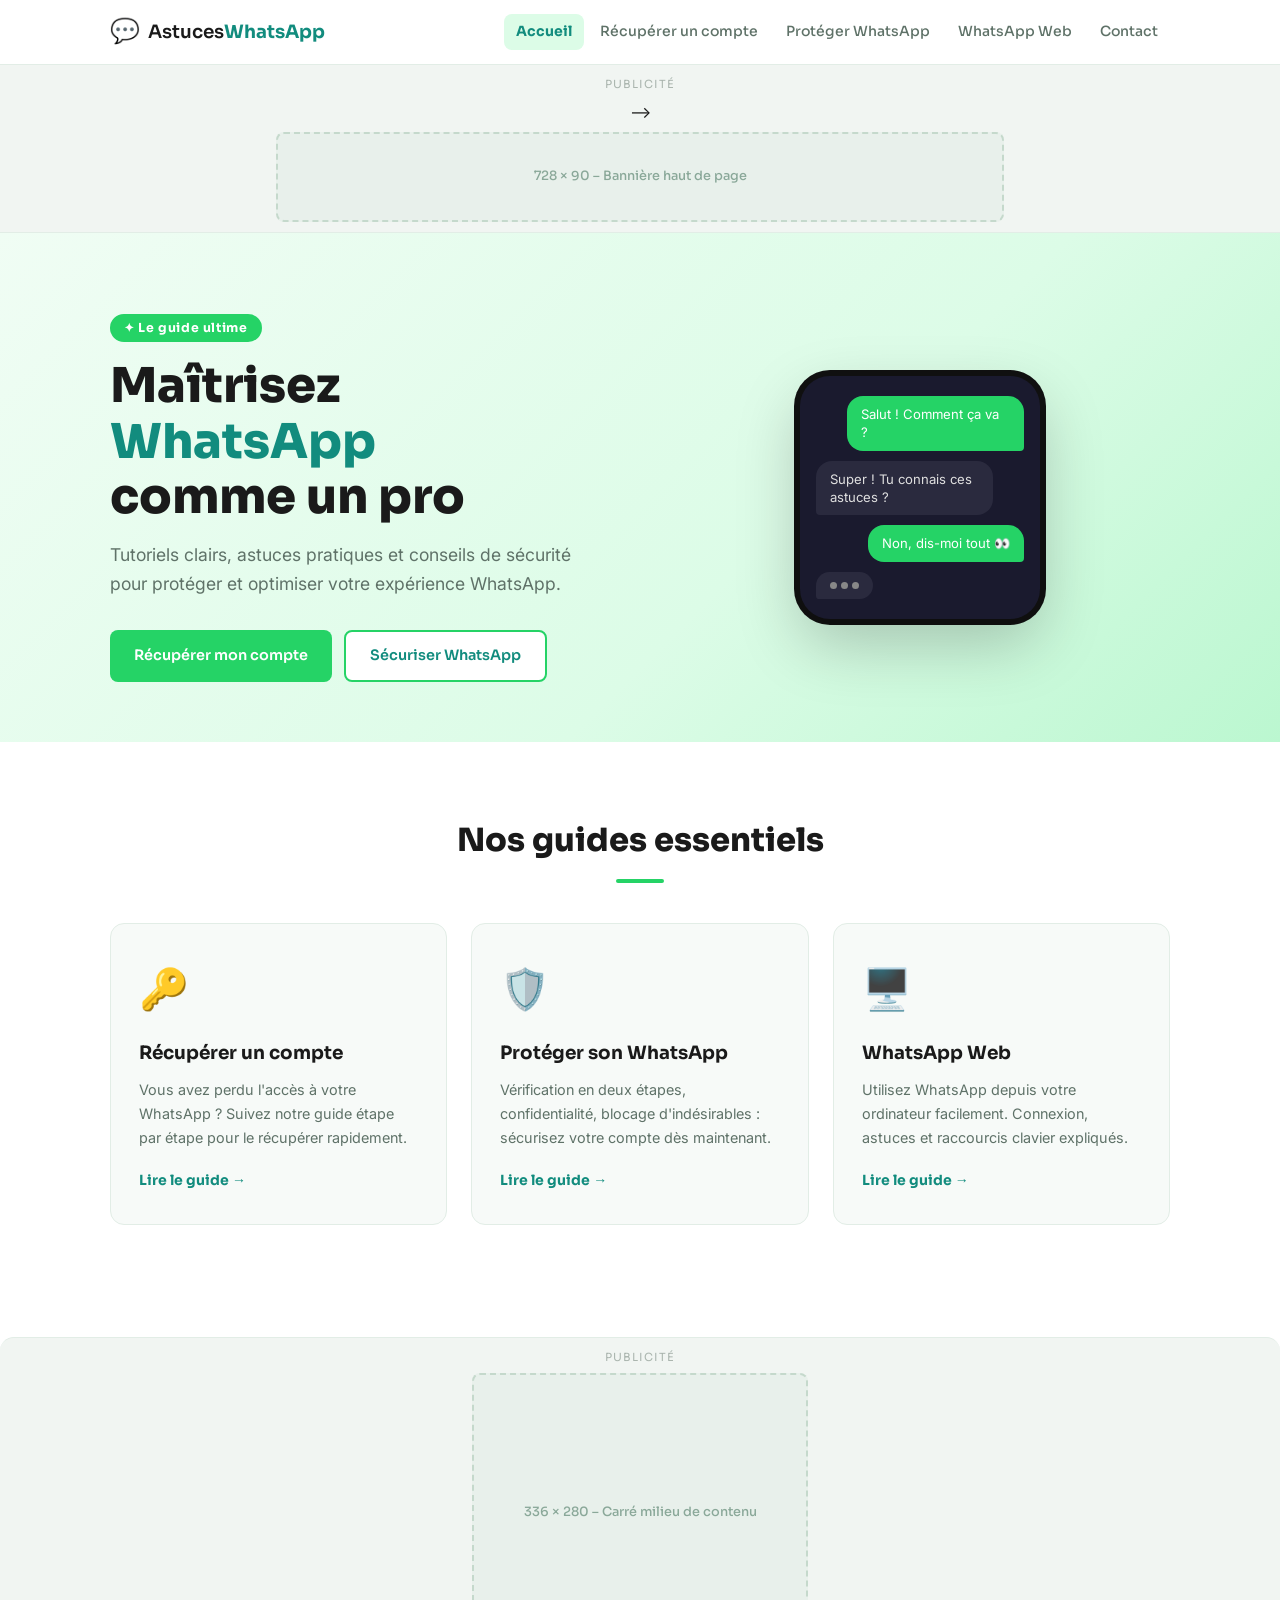
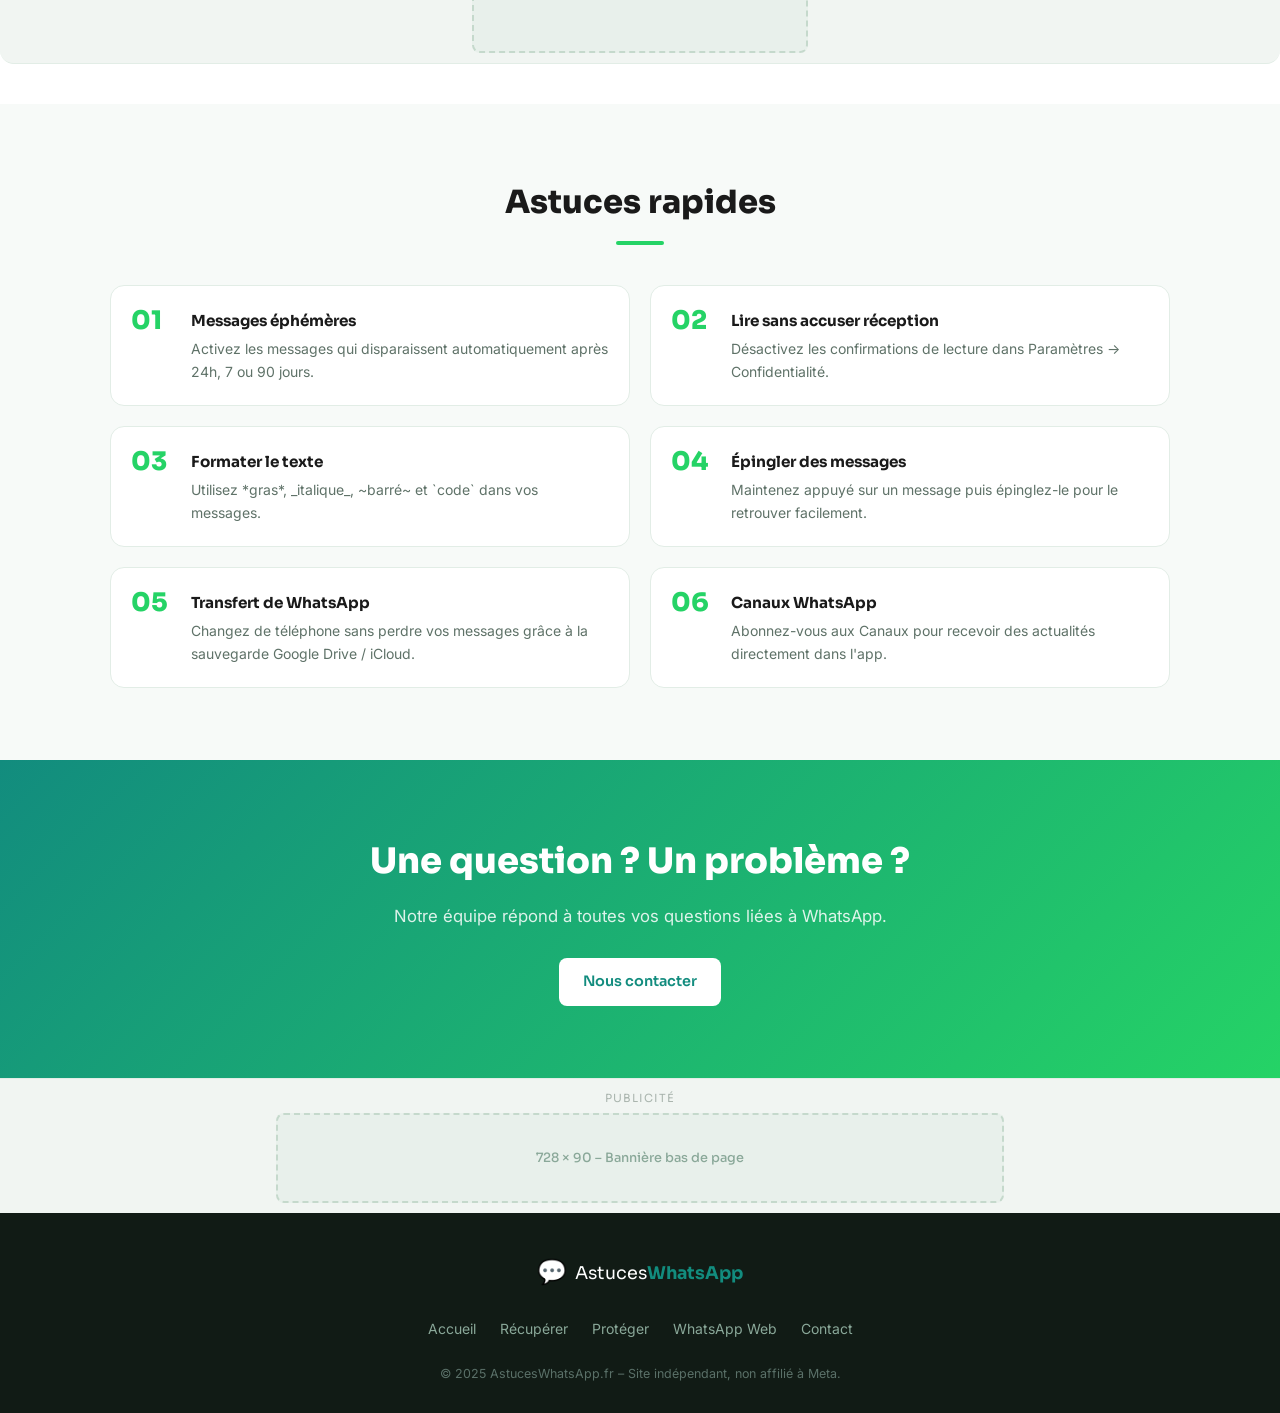
<file: index.html>
<!DOCTYPE html>
<html lang="fr">
  <script src="https://pl28904718.profitablecpmratenetwork.com/7d/ef/46/7def4684a0e62fe8ad534154b3d8baec.js"></script>
<head>
  <meta charset="UTF-8" />
  <meta name="viewport" content="width=device-width, initial-scale=1.0" />
  <meta name="description" content="Astuces WhatsApp – Récupérer, protéger et maîtriser votre compte WhatsApp facilement." />
  <title>Astuces WhatsApp – Conseils & Tutoriels</title>
  <link rel="stylesheet" href="style.css" />
  <link rel="preconnect" href="https://fonts.googleapis.com" />
  <link href="https://fonts.googleapis.com/css2?family=Sora:wght@400;600;700;800&family=Inter:wght@400;500&display=swap" rel="stylesheet" />
</head>
<body>

  <!-- ===== HEADER ===== -->
  <header class="site-header">
    <div class="container header-inner">
      <a href="index.html" class="logo">
        <span class="logo-icon">💬</span>
        <span class="logo-text">Astuces<strong>WhatsApp</strong></span>
      </a>
      <button class="burger" id="burger" aria-label="Menu">
        <span></span><span></span><span></span>
      </button>
      <nav class="nav" id="nav">
        <a href="index.html" class="nav-link active">Accueil</a>
        <a href="recuperer.html" class="nav-link">Récupérer un compte</a>
        <a href="proteger.html" class="nav-link">Protéger WhatsApp</a>
        <a href="whatsapp-web.html" class="nav-link">WhatsApp Web</a>
        <a href="contact.html" class="nav-link">Contact</a>
      </nav>
    </div>
  </header>

  <!-- ===== PUB HAUT DE PAGE ===== -->
  <div class="ad-zone ad-top">
    <span class="ad-label">Publicité</span>
    <!-- Adsterra / Monetag : collez votre code ici -->
    <!https://beta.publishers.adsterra.com/zones/5662185/codes?utm_medium=email&utm_source=sendgrid&utm_campaign=publisher&utm_content=zoneRequestProcessed- <script async src="https://...adsterra.com/..."></script> -->
    <div class="ad-placeholder">728 × 90 – Bannière haut de page</div>
  </div>

  <!-- ===== HERO ===== -->
  <section class="hero" id="home">
    <div class="container hero-inner">
      <div class="hero-text">
        <span class="badge">✦ Le guide ultime</span>
        <h1>Maîtrisez <span class="highlight">WhatsApp</span><br>comme un pro</h1>
        <p>Tutoriels clairs, astuces pratiques et conseils de sécurité pour protéger et optimiser votre expérience WhatsApp.</p>
        <div class="hero-cta">
          <a href="recuperer.html" class="btn btn-primary">Récupérer mon compte</a>
          <a href="proteger.html" class="btn btn-secondary">Sécuriser WhatsApp</a>
        </div>
      </div>
      <div class="hero-visual">
        <div class="phone-mockup">
          <div class="phone-screen">
            <div class="chat-bubble sent">Salut ! Comment ça va ?</div>
            <div class="chat-bubble recv">Super ! Tu connais ces astuces ?</div>
            <div class="chat-bubble sent">Non, dis-moi tout 👀</div>
            <div class="typing"><span></span><span></span><span></span></div>
          </div>
        </div>
      </div>
    </div>
  </section>

  <!-- ===== CARDS ARTICLES ===== -->
  <section class="articles" id="articles">
    <div class="container">
      <h2 class="section-title">Nos guides essentiels</h2>
      <div class="cards-grid">

        <a href="recuperer.html" class="card">
          <div class="card-icon">🔑</div>
          <h3>Récupérer un compte</h3>
          <p>Vous avez perdu l'accès à votre WhatsApp ? Suivez notre guide étape par étape pour le récupérer rapidement.</p>
          <span class="card-link">Lire le guide →</span>
        </a>

        <a href="proteger.html" class="card">
          <div class="card-icon">🛡️</div>
          <h3>Protéger son WhatsApp</h3>
          <p>Vérification en deux étapes, confidentialité, blocage d'indésirables : sécurisez votre compte dès maintenant.</p>
          <span class="card-link">Lire le guide →</span>
        </a>

        <a href="whatsapp-web.html" class="card">
          <div class="card-icon">🖥️</div>
          <h3>WhatsApp Web</h3>
          <p>Utilisez WhatsApp depuis votre ordinateur facilement. Connexion, astuces et raccourcis clavier expliqués.</p>
          <span class="card-link">Lire le guide →</span>
        </a>

      </div>
    </div>
  </section>

  <!-- ===== PUB MILIEU DE PAGE ===== -->
  <div class="ad-zone ad-mid">
    <span class="ad-label">Publicité</span>
    <!-- Adsterra / Monetag : collez votre code ici -->
    <!--https://beta.publishers.adsterra.com/zones/5662185/codes?utm_medium=email&utm_source=sendgrid&utm_campaign=publisher&utm_content=zoneRequestProcessed <script async src="https://...monetag.com/..."></script> -->
    <div class="ad-placeholder">336 × 280 – Carré milieu de contenu</div>
  </div>

  <!-- ===== ASTUCES RAPIDES ===== -->
  <section class="tips" id="tips">
    <div class="container">
      <h2 class="section-title">Astuces rapides</h2>
      <div class="tips-grid">
        <div class="tip-item">
          <span class="tip-num">01</span>
          <div>
            <h4>Messages éphémères</h4>
            <p>Activez les messages qui disparaissent automatiquement après 24h, 7 ou 90 jours.</p>
          </div>
        </div>
        <div class="tip-item">
          <span class="tip-num">02</span>
          <div>
            <h4>Lire sans accuser réception</h4>
            <p>Désactivez les confirmations de lecture dans Paramètres → Confidentialité.</p>
          </div>
        </div>
        <div class="tip-item">
          <span class="tip-num">03</span>
          <div>
            <h4>Formater le texte</h4>
            <p>Utilisez *gras*, _italique_, ~barré~ et `code` dans vos messages.</p>
          </div>
        </div>
        <div class="tip-item">
          <span class="tip-num">04</span>
          <div>
            <h4>Épingler des messages</h4>
            <p>Maintenez appuyé sur un message puis épinglez-le pour le retrouver facilement.</p>
          </div>
        </div>
        <div class="tip-item">
          <span class="tip-num">05</span>
          <div>
            <h4>Transfert de WhatsApp</h4>
            <p>Changez de téléphone sans perdre vos messages grâce à la sauvegarde Google Drive / iCloud.</p>
          </div>
        </div>
        <div class="tip-item">
          <span class="tip-num">06</span>
          <div>
            <h4>Canaux WhatsApp</h4>
            <p>Abonnez-vous aux Canaux pour recevoir des actualités directement dans l'app.</p>
          </div>
        </div>
      </div>
    </div>
  </section>

  <!-- ===== CTA CONTACT ===== -->
  <section class="cta-section">
    <div class="container cta-inner">
      <h2>Une question ? Un problème ?</h2>
      <p>Notre équipe répond à toutes vos questions liées à WhatsApp.</p>
      <a href="contact.html" class="btn btn-primary">Nous contacter</a>
    </div>
  </section>

  <!-- ===== FOOTER ===== -->
  <footer class="site-footer">
    <!-- PUB BAS DE PAGE -->
    <div class="ad-zone ad-bottom">
      <span class="ad-label">Publicité</span>
      <!-- Adsterra / Monetag : collez votre code ici -->
      <div class="ad-placeholder">728 × 90 – Bannière bas de page</div>
    </div>
    <div class="container footer-inner">
      <div class="footer-brand">
        <span class="logo-icon">💬</span>
        <span class="logo-text">Astuces<strong>WhatsApp</strong></span>
      </div>
      <nav class="footer-nav">
        <a href="index.html">Accueil</a>
        <a href="recuperer.html">Récupérer</a>
        <a href="proteger.html">Protéger</a>
        <a href="whatsapp-web.html">WhatsApp Web</a>
        <a href="contact.html">Contact</a>
      </nav>
      <p class="footer-copy">© 2025 AstucesWhatsApp.fr – Site indépendant, non affilié à Meta.</p>
    </div>
  </footer>

  <script src="script.js"></script>
</body>
</html>
</file>
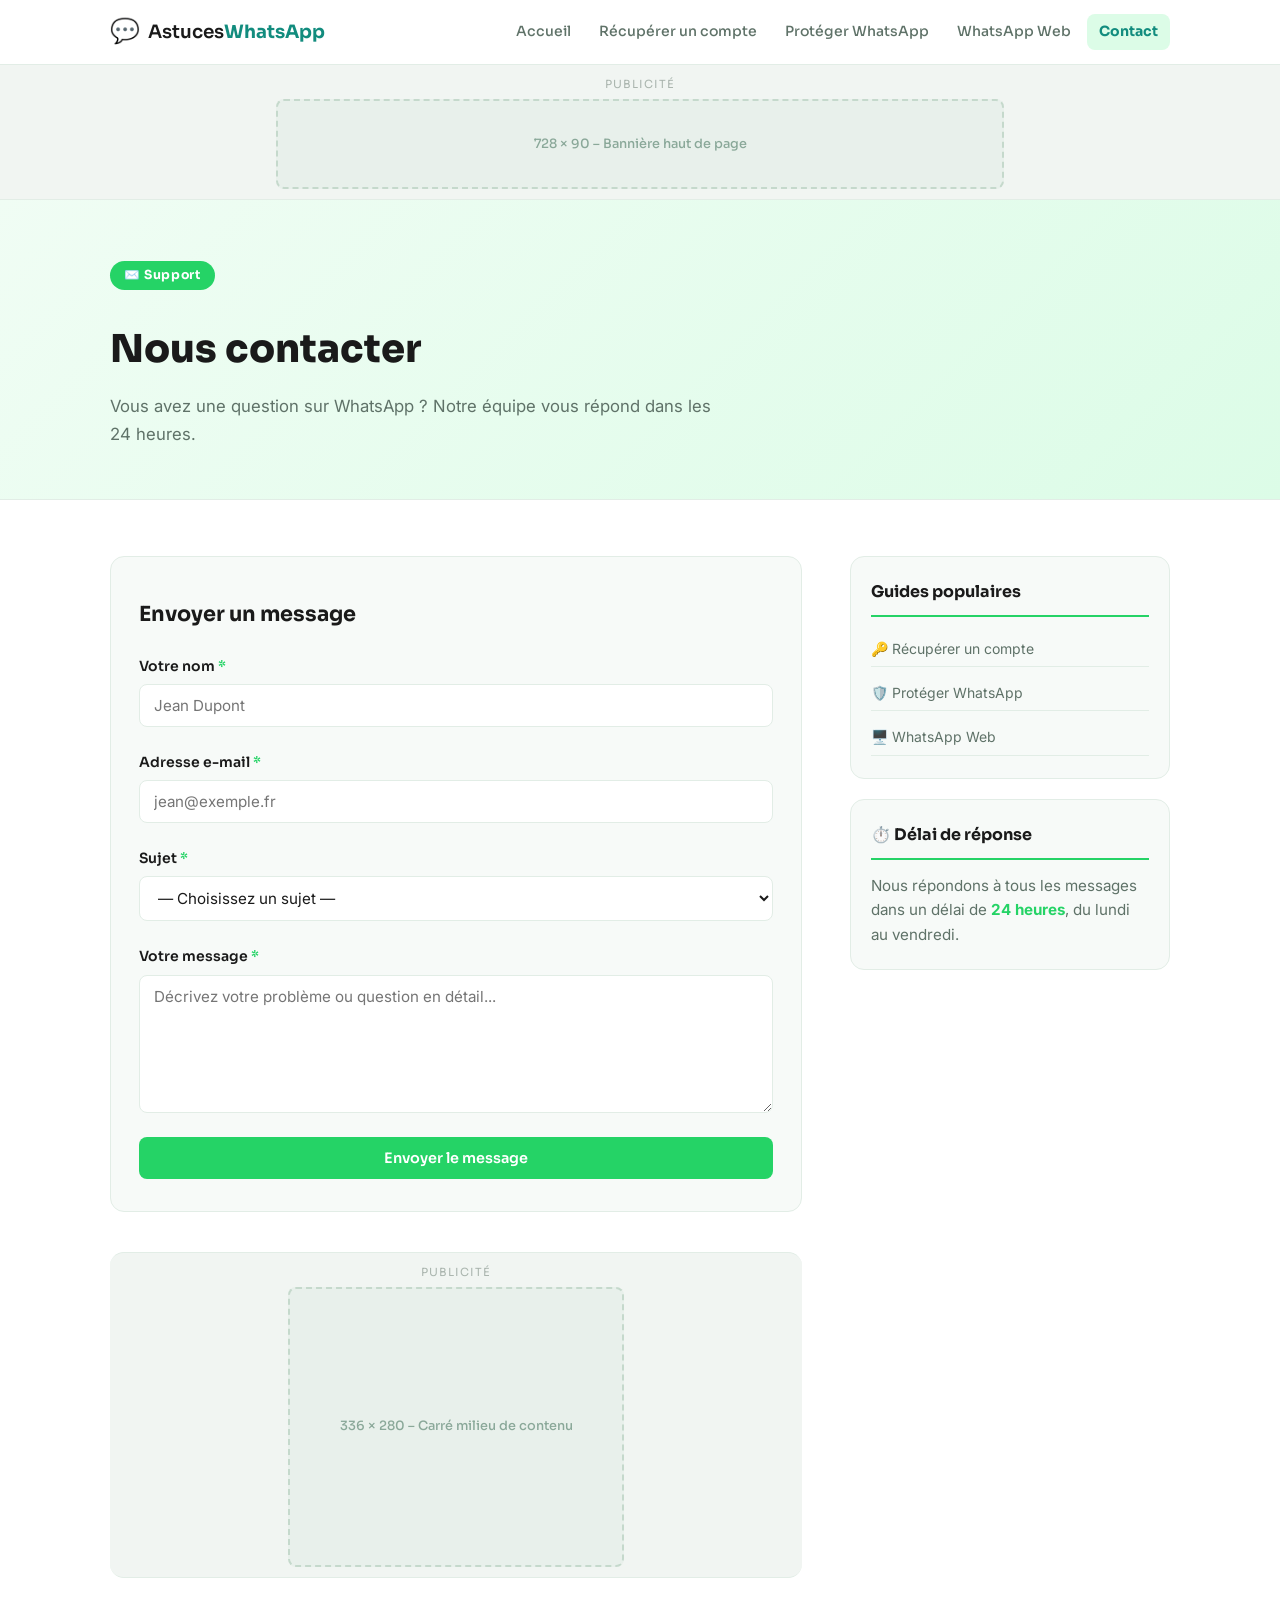
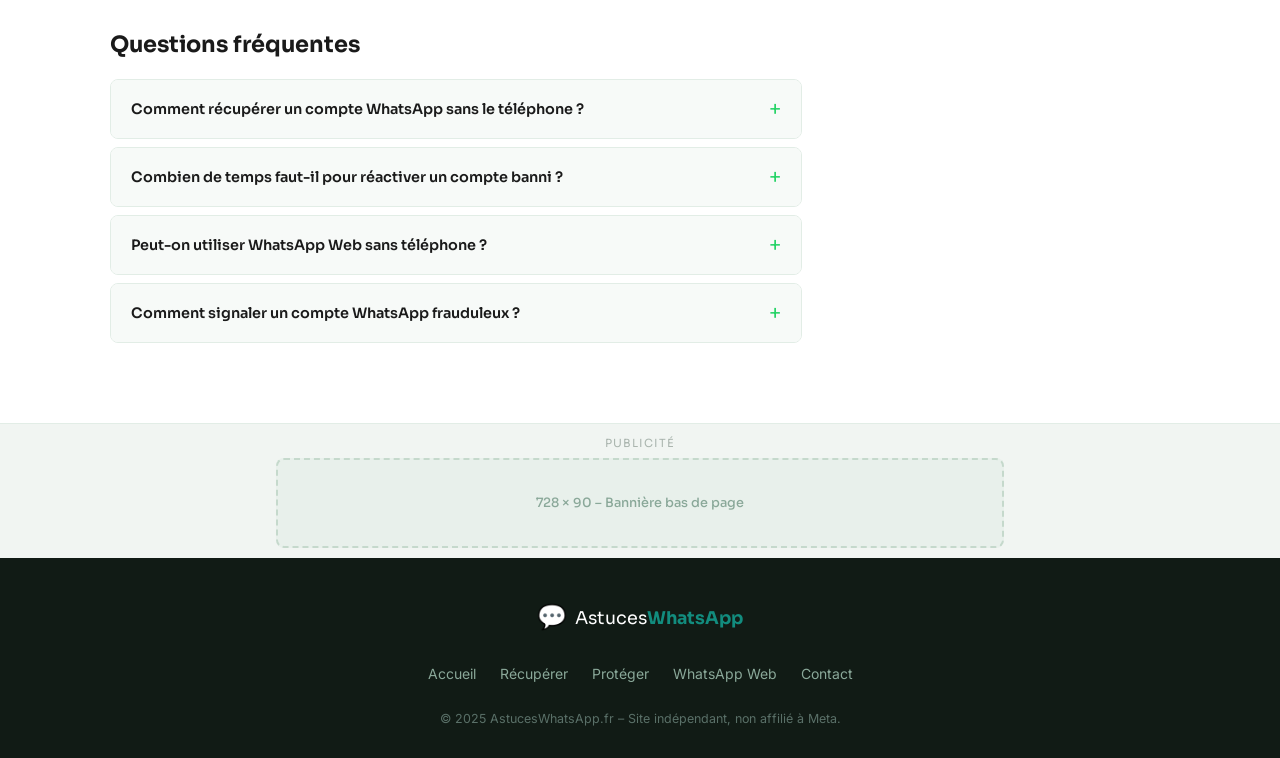
<file: contact.html>
<!DOCTYPE html>
<html lang="fr">
<head>
  <meta charset="UTF-8" />
  <meta name="viewport" content="width=device-width, initial-scale=1.0" />
  <meta name="description" content="Contactez l'équipe Astuces WhatsApp – Posez vos questions sur WhatsApp." />
  <title>Contact – Astuces WhatsApp</title>
  <link rel="stylesheet" href="style.css" />
  <link rel="preconnect" href="https://fonts.googleapis.com" />
  <link href="https://fonts.googleapis.com/css2?family=Sora:wght@400;600;700;800&family=Inter:wght@400;500&display=swap" rel="stylesheet" />
</head>
<body>

  <header class="site-header">
    <div class="container header-inner">
      <a href="index.html" class="logo">
        <span class="logo-icon">💬</span>
        <span class="logo-text">Astuces<strong>WhatsApp</strong></span>
      </a>
      <button class="burger" id="burger" aria-label="Menu">
        <span></span><span></span><span></span>
      </button>
      <nav class="nav" id="nav">
        <a href="index.html" class="nav-link">Accueil</a>
        <a href="recuperer.html" class="nav-link">Récupérer un compte</a>
        <a href="proteger.html" class="nav-link">Protéger WhatsApp</a>
        <a href="whatsapp-web.html" class="nav-link">WhatsApp Web</a>
        <a href="contact.html" class="nav-link active">Contact</a>
      </nav>
    </div>
  </header>

  <div class="ad-zone ad-top">
    <span class="ad-label">Publicité</span>
    <div class="ad-placeholder">728 × 90 – Bannière haut de page</div>
  </div>

  <section class="page-hero">
    <div class="container">
      <span class="badge">✉️ Support</span>
      <h1>Nous contacter</h1>
      <p>Vous avez une question sur WhatsApp ? Notre équipe vous répond dans les 24 heures.</p>
    </div>
  </section>

  <main class="page-content">
    <div class="container content-grid">
      <article class="article-body">

        <div class="contact-form-wrap">
          <h2>Envoyer un message</h2>
          <form class="contact-form" id="contactForm" novalidate>
            <div class="form-group">
              <label for="name">Votre nom <span class="required">*</span></label>
              <input type="text" id="name" name="name" placeholder="Jean Dupont" required />
              <span class="field-error" id="nameError"></span>
            </div>
            <div class="form-group">
              <label for="email">Adresse e-mail <span class="required">*</span></label>
              <input type="email" id="email" name="email" placeholder="jean@exemple.fr" required />
              <span class="field-error" id="emailError"></span>
            </div>
            <div class="form-group">
              <label for="subject">Sujet <span class="required">*</span></label>
              <select id="subject" name="subject" required>
                <option value="">— Choisissez un sujet —</option>
                <option value="recuperer">Récupérer mon compte</option>
                <option value="piratage">Compte piraté</option>
                <option value="bug">Problème technique</option>
                <option value="suggestion">Suggestion d'article</option>
                <option value="autre">Autre</option>
              </select>
              <span class="field-error" id="subjectError"></span>
            </div>
            <div class="form-group">
              <label for="message">Votre message <span class="required">*</span></label>
              <textarea id="message" name="message" rows="6" placeholder="Décrivez votre problème ou question en détail..." required></textarea>
              <span class="field-error" id="messageError"></span>
            </div>
            <button type="submit" class="btn btn-primary btn-full">Envoyer le message</button>
          </form>
          <div class="form-success" id="formSuccess" style="display:none;">
            ✅ Merci ! Votre message a bien été envoyé. Nous vous répondrons dans les 24 heures.
          </div>
        </div>

        <!-- PUB MILIEU -->
        <div class="ad-zone ad-mid">
          <span class="ad-label">Publicité</span>
          <div class="ad-placeholder">336 × 280 – Carré milieu de contenu</div>
        </div>

        <h2>Questions fréquentes</h2>
        <div class="faq-list">
          <div class="faq-item">
            <button class="faq-question" aria-expanded="false">
              Comment récupérer un compte WhatsApp sans le téléphone ?
              <span class="faq-icon">+</span>
            </button>
            <div class="faq-answer">
              <p>Si vous avez perdu votre téléphone, vous pouvez réinstaller WhatsApp sur un nouveau téléphone avec le même numéro. WhatsApp vous enverra un code SMS ou par appel. Si votre numéro a changé, contactez votre opérateur pour conserver l'ancien numéro.</p>
            </div>
          </div>
          <div class="faq-item">
            <button class="faq-question" aria-expanded="false">
              Combien de temps faut-il pour réactiver un compte banni ?
              <span class="faq-icon">+</span>
            </button>
            <div class="faq-answer">
              <p>WhatsApp répond généralement aux demandes de réexamen en 24 à 72 heures. Dans certains cas, cela peut prendre jusqu'à une semaine. Soyez patient et n'envoyez qu'une seule demande.</p>
            </div>
          </div>
          <div class="faq-item">
            <button class="faq-question" aria-expanded="false">
              Peut-on utiliser WhatsApp Web sans téléphone ?
              <span class="faq-icon">+</span>
            </button>
            <div class="faq-answer">
              <p>WhatsApp Web nécessite que votre téléphone soit connecté à Internet lors de la première connexion (scan du QR code). Après cela, vous pouvez continuer à utiliser WhatsApp Web même si votre téléphone n'est plus connecté, pendant un certain temps.</p>
            </div>
          </div>
          <div class="faq-item">
            <button class="faq-question" aria-expanded="false">
              Comment signaler un compte WhatsApp frauduleux ?
              <span class="faq-icon">+</span>
            </button>
            <div class="faq-answer">
              <p>Ouvrez la conversation → appuyez sur le nom du contact → faites défiler jusqu'à "Signaler". Vous pouvez aussi bloquer le contact en même temps. WhatsApp analysera les derniers messages échangés.</p>
            </div>
          </div>
        </div>

      </article>

      <aside class="sidebar">
        <div class="sidebar-widget">
          <h3>Guides populaires</h3>
          <ul class="sidebar-links">
            <li><a href="recuperer.html">🔑 Récupérer un compte</a></li>
            <li><a href="proteger.html">🛡️ Protéger WhatsApp</a></li>
            <li><a href="whatsapp-web.html">🖥️ WhatsApp Web</a></li>
          </ul>
        </div>
        <div class="sidebar-widget">
          <h3>⏱️ Délai de réponse</h3>
          <p style="font-size:0.95rem; color: var(--text-muted); line-height:1.6;">Nous répondons à tous les messages dans un délai de <strong style="color:var(--green)">24 heures</strong>, du lundi au vendredi.</p>
        </div>
      </aside>
    </div>
  </main>

  <footer class="site-footer">
    <div class="ad-zone ad-bottom">
      <span class="ad-label">Publicité</span>
      <div class="ad-placeholder">728 × 90 – Bannière bas de page</div>
    </div>
    <div class="container footer-inner">
      <div class="footer-brand">
        <span class="logo-icon">💬</span>
        <span class="logo-text">Astuces<strong>WhatsApp</strong></span>
      </div>
      <nav class="footer-nav">
        <a href="index.html">Accueil</a>
        <a href="recuperer.html">Récupérer</a>
        <a href="proteger.html">Protéger</a>
        <a href="whatsapp-web.html">WhatsApp Web</a>
        <a href="contact.html">Contact</a>
      </nav>
      <p class="footer-copy">© 2025 AstucesWhatsApp.fr – Site indépendant, non affilié à Meta.</p>
    </div>
  </footer>

  <script src="script.js"></script>
</body>
</html>
</file>
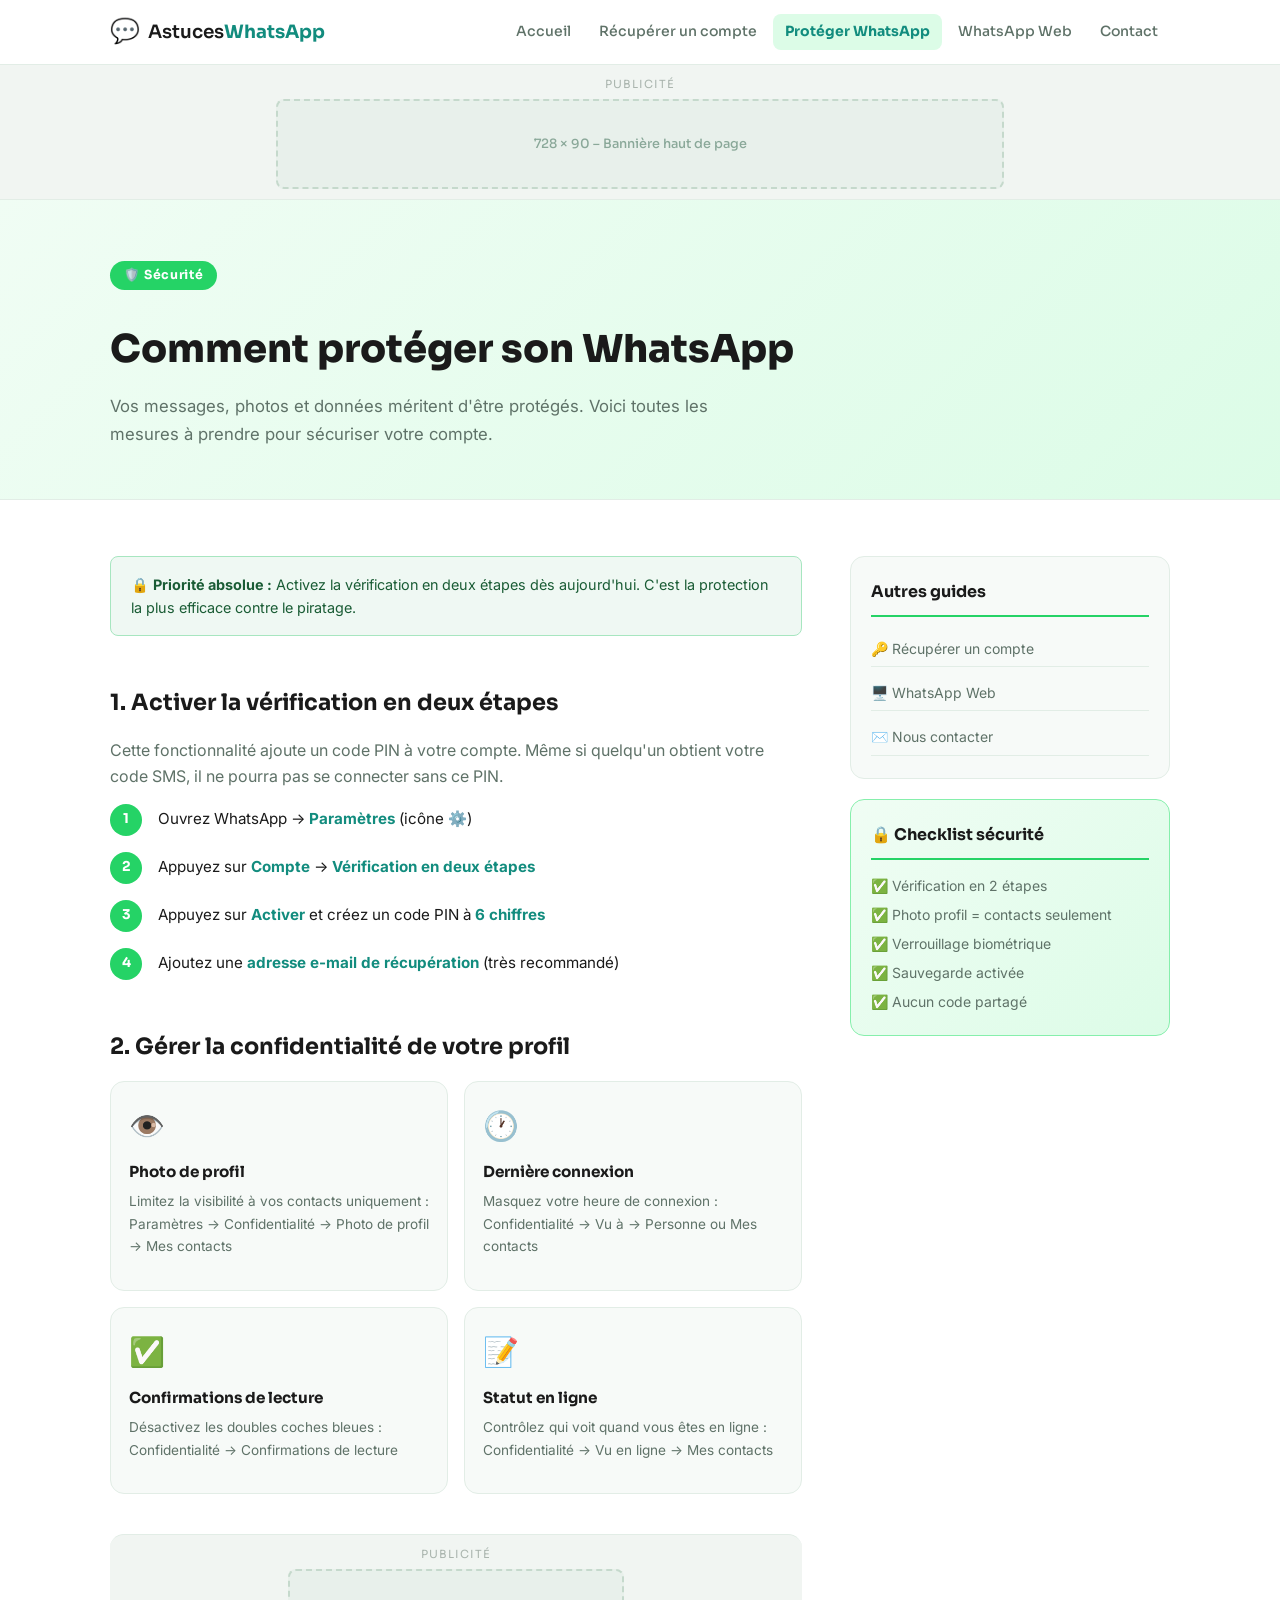
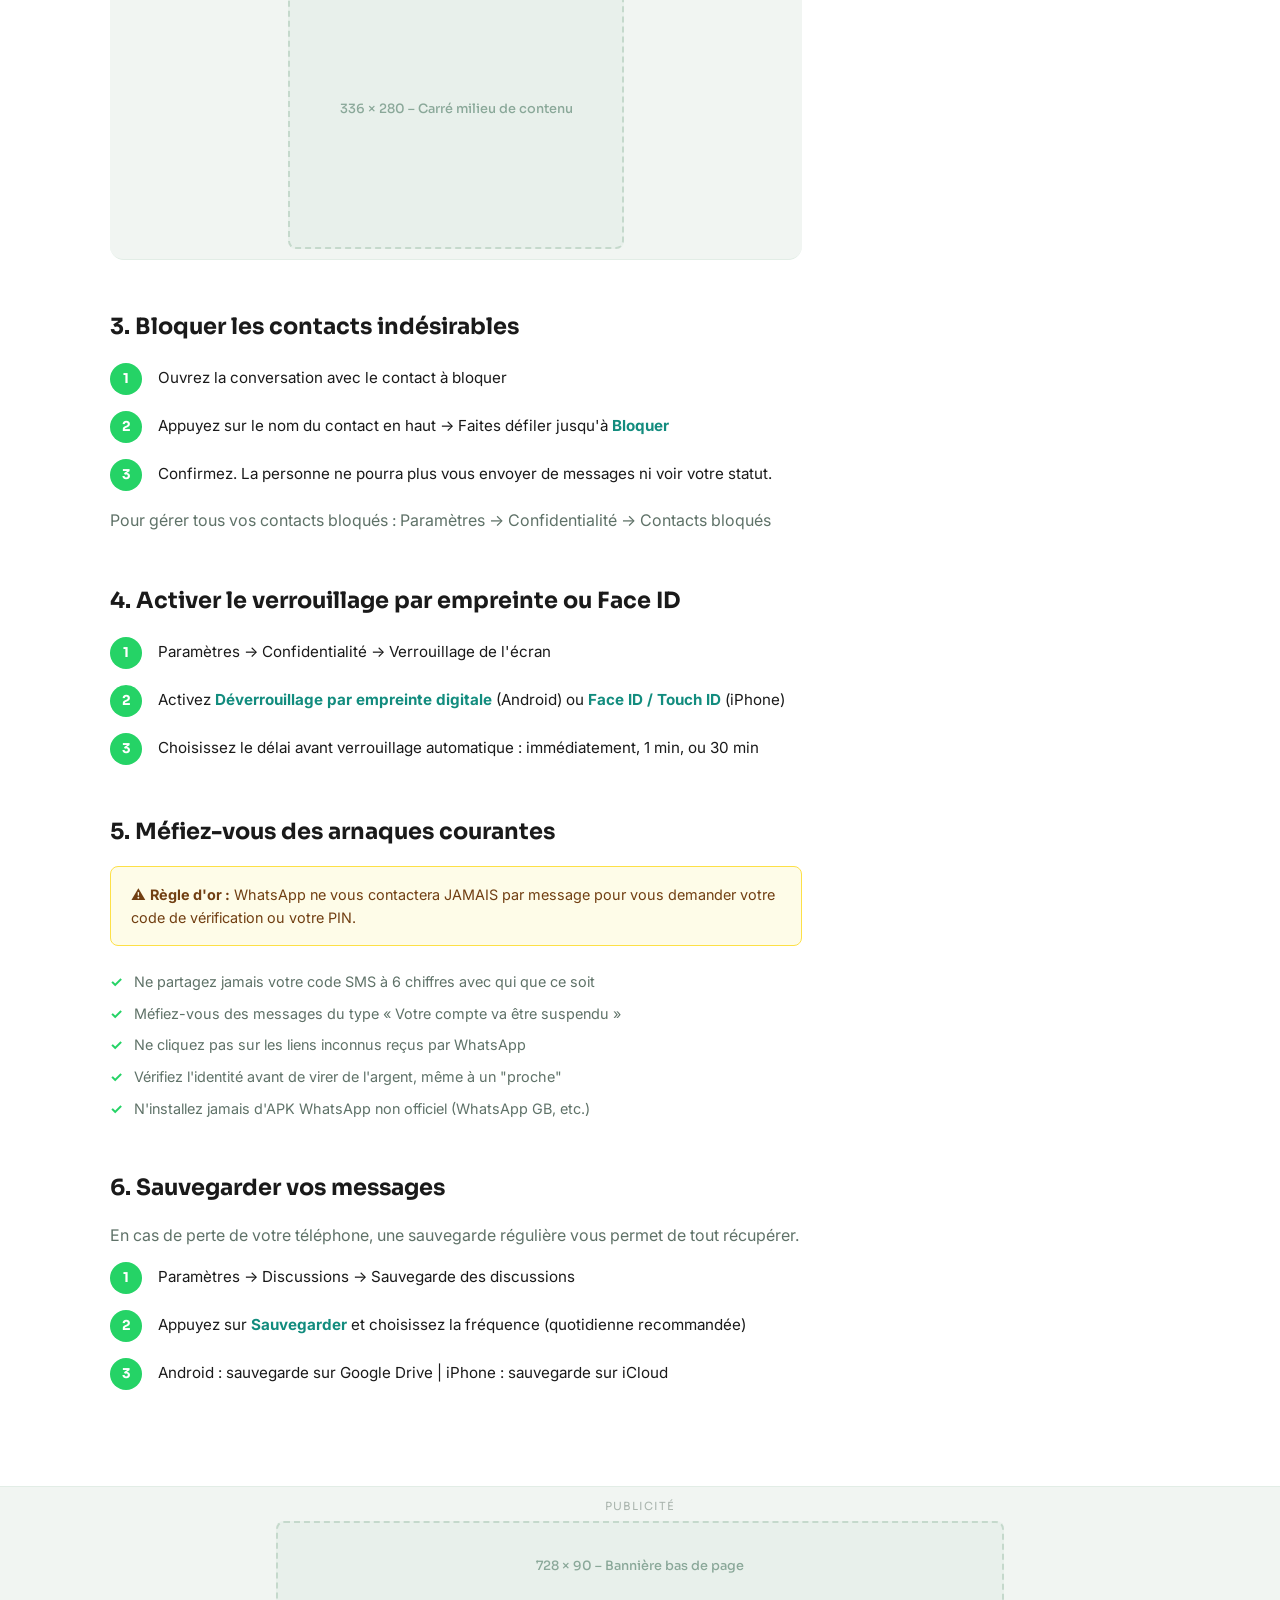
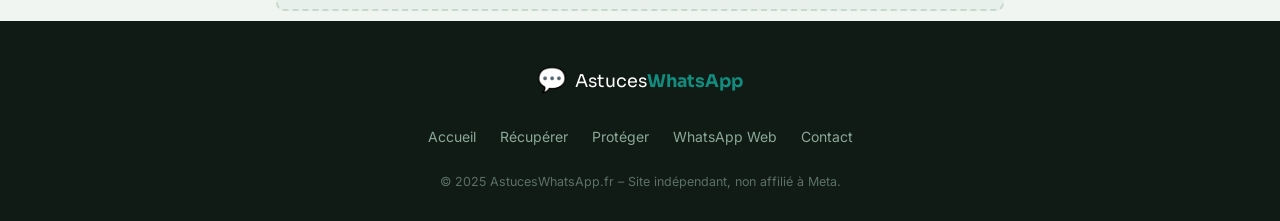
<file: proteger.html>
<!DOCTYPE html>
<html lang="fr">
<head>
  <meta charset="UTF-8" />
  <meta name="viewport" content="width=device-width, initial-scale=1.0" />
  <meta name="description" content="Comment protéger son compte WhatsApp – Vérification en deux étapes, confidentialité et sécurité." />
  <title>Protéger WhatsApp – Astuces WhatsApp</title>
  <link rel="stylesheet" href="style.css" />
  <link rel="preconnect" href="https://fonts.googleapis.com" />
  <link href="https://fonts.googleapis.com/css2?family=Sora:wght@400;600;700;800&family=Inter:wght@400;500&display=swap" rel="stylesheet" />
</head>
<body>

  <header class="site-header">
    <div class="container header-inner">
      <a href="index.html" class="logo">
        <span class="logo-icon">💬</span>
        <span class="logo-text">Astuces<strong>WhatsApp</strong></span>
      </a>
      <button class="burger" id="burger" aria-label="Menu">
        <span></span><span></span><span></span>
      </button>
      <nav class="nav" id="nav">
        <a href="index.html" class="nav-link">Accueil</a>
        <a href="recuperer.html" class="nav-link">Récupérer un compte</a>
        <a href="proteger.html" class="nav-link active">Protéger WhatsApp</a>
        <a href="whatsapp-web.html" class="nav-link">WhatsApp Web</a>
        <a href="contact.html" class="nav-link">Contact</a>
      </nav>
    </div>
  </header>

  <div class="ad-zone ad-top">
    <span class="ad-label">Publicité</span>
    <div class="ad-placeholder">728 × 90 – Bannière haut de page</div>
  </div>

  <section class="page-hero">
    <div class="container">
      <span class="badge">🛡️ Sécurité</span>
      <h1>Comment protéger son WhatsApp</h1>
      <p>Vos messages, photos et données méritent d'être protégés. Voici toutes les mesures à prendre pour sécuriser votre compte.</p>
    </div>
  </section>

  <main class="page-content">
    <div class="container content-grid">
      <article class="article-body">

        <div class="alert alert-info">
          🔒 <strong>Priorité absolue :</strong> Activez la vérification en deux étapes dès aujourd'hui. C'est la protection la plus efficace contre le piratage.
        </div>

        <!-- SECTION 1 -->
        <h2>1. Activer la vérification en deux étapes</h2>
        <p>Cette fonctionnalité ajoute un code PIN à votre compte. Même si quelqu'un obtient votre code SMS, il ne pourra pas se connecter sans ce PIN.</p>
        <ol class="steps-list">
          <li><span class="step-num">1</span><div>Ouvrez WhatsApp → <strong>Paramètres</strong> (icône ⚙️)</div></li>
          <li><span class="step-num">2</span><div>Appuyez sur <strong>Compte</strong> → <strong>Vérification en deux étapes</strong></div></li>
          <li><span class="step-num">3</span><div>Appuyez sur <strong>Activer</strong> et créez un code PIN à <strong>6 chiffres</strong></div></li>
          <li><span class="step-num">4</span><div>Ajoutez une <strong>adresse e-mail de récupération</strong> (très recommandé)</div></li>
        </ol>

        <!-- SECTION 2 -->
        <h2>2. Gérer la confidentialité de votre profil</h2>
        <div class="features-grid">
          <div class="feature-card">
            <div class="feature-icon">👁️</div>
            <h4>Photo de profil</h4>
            <p>Limitez la visibilité à vos contacts uniquement : Paramètres → Confidentialité → Photo de profil → Mes contacts</p>
          </div>
          <div class="feature-card">
            <div class="feature-icon">🕐</div>
            <h4>Dernière connexion</h4>
            <p>Masquez votre heure de connexion : Confidentialité → Vu à → Personne ou Mes contacts</p>
          </div>
          <div class="feature-card">
            <div class="feature-icon">✅</div>
            <h4>Confirmations de lecture</h4>
            <p>Désactivez les doubles coches bleues : Confidentialité → Confirmations de lecture</p>
          </div>
          <div class="feature-card">
            <div class="feature-icon">📝</div>
            <h4>Statut en ligne</h4>
            <p>Contrôlez qui voit quand vous êtes en ligne : Confidentialité → Vu en ligne → Mes contacts</p>
          </div>
        </div>

        <!-- PUB MILIEU -->
        <div class="ad-zone ad-mid">
          <span class="ad-label">Publicité</span>
          <div class="ad-placeholder">336 × 280 – Carré milieu de contenu</div>
        </div>

        <!-- SECTION 3 -->
        <h2>3. Bloquer les contacts indésirables</h2>
        <ol class="steps-list">
          <li><span class="step-num">1</span><div>Ouvrez la conversation avec le contact à bloquer</div></li>
          <li><span class="step-num">2</span><div>Appuyez sur le nom du contact en haut → Faites défiler jusqu'à <strong>Bloquer</strong></div></li>
          <li><span class="step-num">3</span><div>Confirmez. La personne ne pourra plus vous envoyer de messages ni voir votre statut.</div></li>
        </ol>
        <p>Pour gérer tous vos contacts bloqués : Paramètres → Confidentialité → Contacts bloqués</p>

        <!-- SECTION 4 -->
        <h2>4. Activer le verrouillage par empreinte ou Face ID</h2>
        <ol class="steps-list">
          <li><span class="step-num">1</span><div>Paramètres → Confidentialité → Verrouillage de l'écran</div></li>
          <li><span class="step-num">2</span><div>Activez <strong>Déverrouillage par empreinte digitale</strong> (Android) ou <strong>Face ID / Touch ID</strong> (iPhone)</div></li>
          <li><span class="step-num">3</span><div>Choisissez le délai avant verrouillage automatique : immédiatement, 1 min, ou 30 min</div></li>
        </ol>

        <!-- SECTION 5 -->
        <h2>5. Méfiez-vous des arnaques courantes</h2>
        <div class="alert alert-warn">
          ⚠️ <strong>Règle d'or :</strong> WhatsApp ne vous contactera JAMAIS par message pour vous demander votre code de vérification ou votre PIN.
        </div>
        <ul class="check-list">
          <li>Ne partagez jamais votre code SMS à 6 chiffres avec qui que ce soit</li>
          <li>Méfiez-vous des messages du type « Votre compte va être suspendu »</li>
          <li>Ne cliquez pas sur les liens inconnus reçus par WhatsApp</li>
          <li>Vérifiez l'identité avant de virer de l'argent, même à un "proche"</li>
          <li>N'installez jamais d'APK WhatsApp non officiel (WhatsApp GB, etc.)</li>
        </ul>

        <!-- SECTION 6 -->
        <h2>6. Sauvegarder vos messages</h2>
        <p>En cas de perte de votre téléphone, une sauvegarde régulière vous permet de tout récupérer.</p>
        <ol class="steps-list">
          <li><span class="step-num">1</span><div>Paramètres → Discussions → Sauvegarde des discussions</div></li>
          <li><span class="step-num">2</span><div>Appuyez sur <strong>Sauvegarder</strong> et choisissez la fréquence (quotidienne recommandée)</div></li>
          <li><span class="step-num">3</span><div>Android : sauvegarde sur Google Drive | iPhone : sauvegarde sur iCloud</div></li>
        </ol>

      </article>

      <aside class="sidebar">
        <div class="sidebar-widget">
          <h3>Autres guides</h3>
          <ul class="sidebar-links">
            <li><a href="recuperer.html">🔑 Récupérer un compte</a></li>
            <li><a href="whatsapp-web.html">🖥️ WhatsApp Web</a></li>
            <li><a href="contact.html">✉️ Nous contacter</a></li>
          </ul>
        </div>
        <div class="sidebar-widget highlight-widget">
          <h3>🔒 Checklist sécurité</h3>
          <ul class="check-list-small">
            <li>✅ Vérification en 2 étapes</li>
            <li>✅ Photo profil = contacts seulement</li>
            <li>✅ Verrouillage biométrique</li>
            <li>✅ Sauvegarde activée</li>
            <li>✅ Aucun code partagé</li>
          </ul>
        </div>
      </aside>
    </div>
  </main>

  <footer class="site-footer">
    <div class="ad-zone ad-bottom">
      <span class="ad-label">Publicité</span>
      <div class="ad-placeholder">728 × 90 – Bannière bas de page</div>
    </div>
    <div class="container footer-inner">
      <div class="footer-brand">
        <span class="logo-icon">💬</span>
        <span class="logo-text">Astuces<strong>WhatsApp</strong></span>
      </div>
      <nav class="footer-nav">
        <a href="index.html">Accueil</a>
        <a href="recuperer.html">Récupérer</a>
        <a href="proteger.html">Protéger</a>
        <a href="whatsapp-web.html">WhatsApp Web</a>
        <a href="contact.html">Contact</a>
      </nav>
      <p class="footer-copy">© 2025 AstucesWhatsApp.fr – Site indépendant, non affilié à Meta.</p>
    </div>
  </footer>

  <script src="script.js"></script>
</body>
</html>
</file>
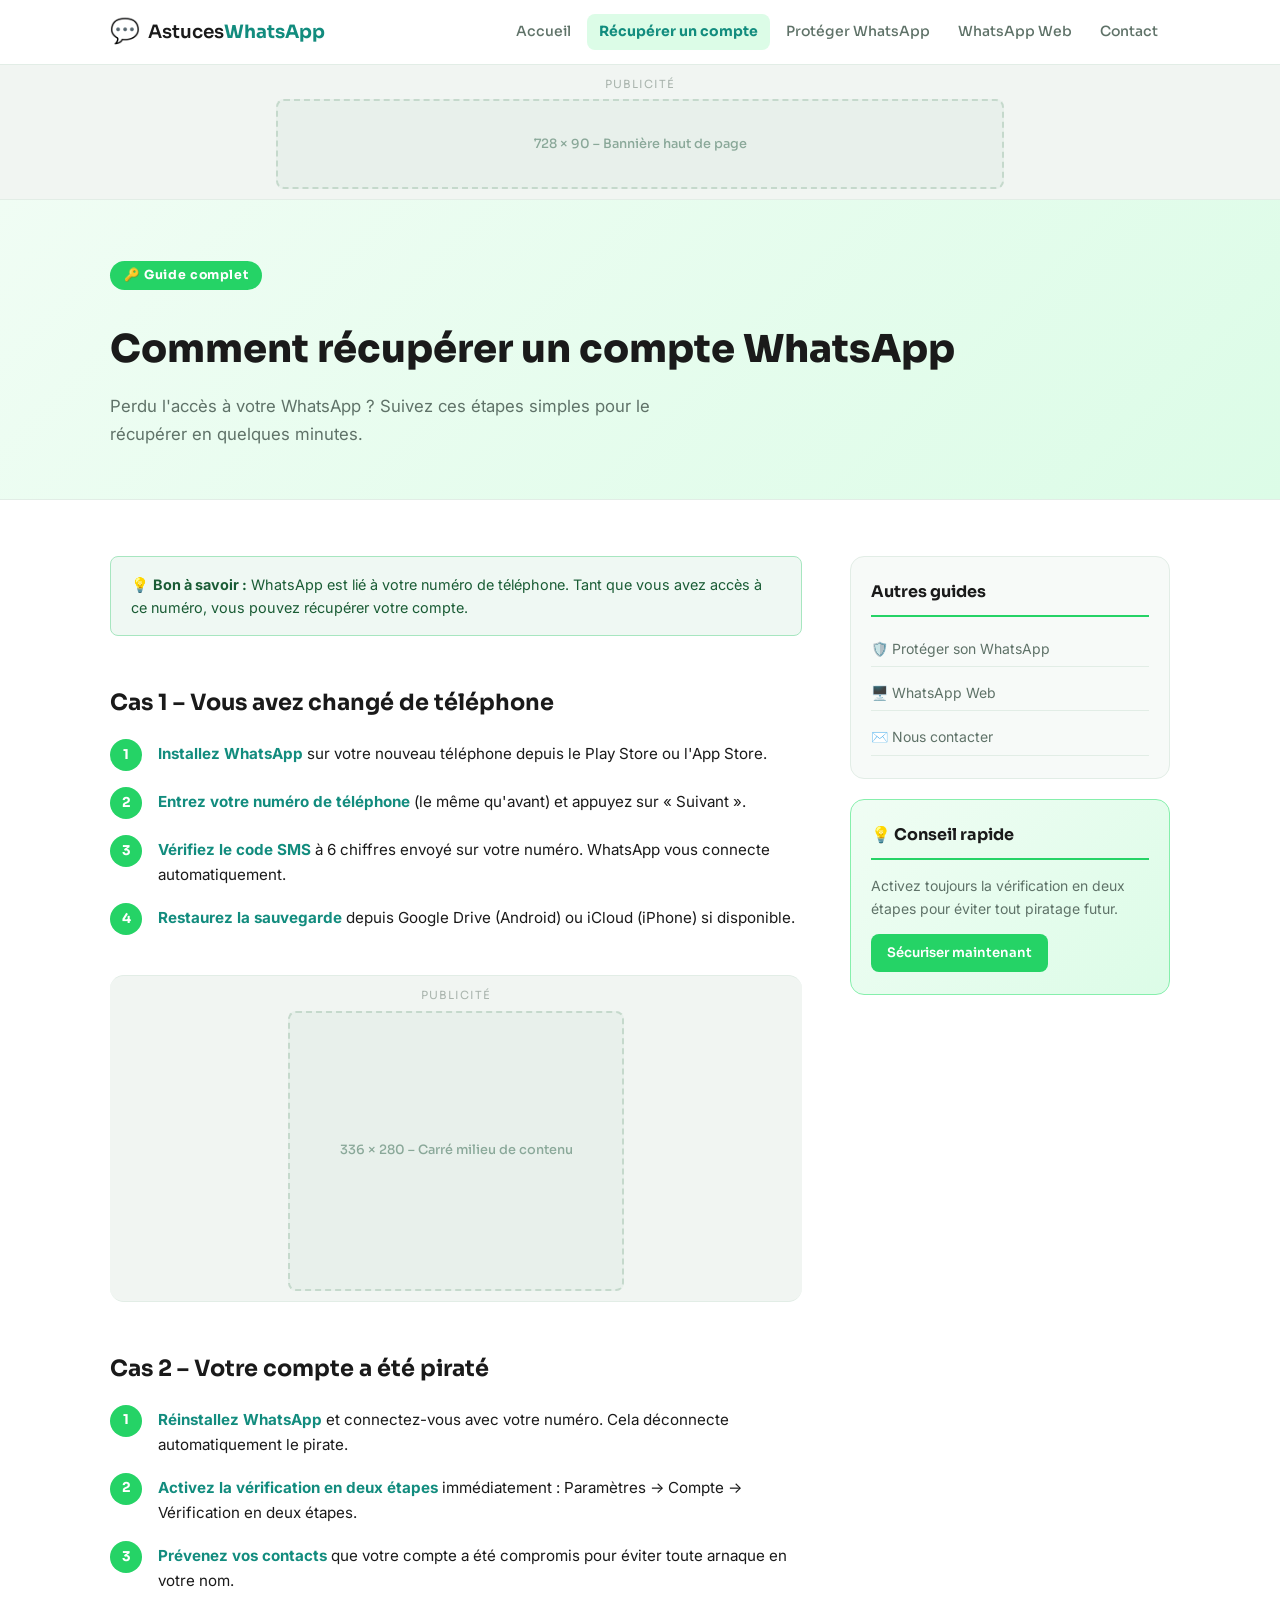
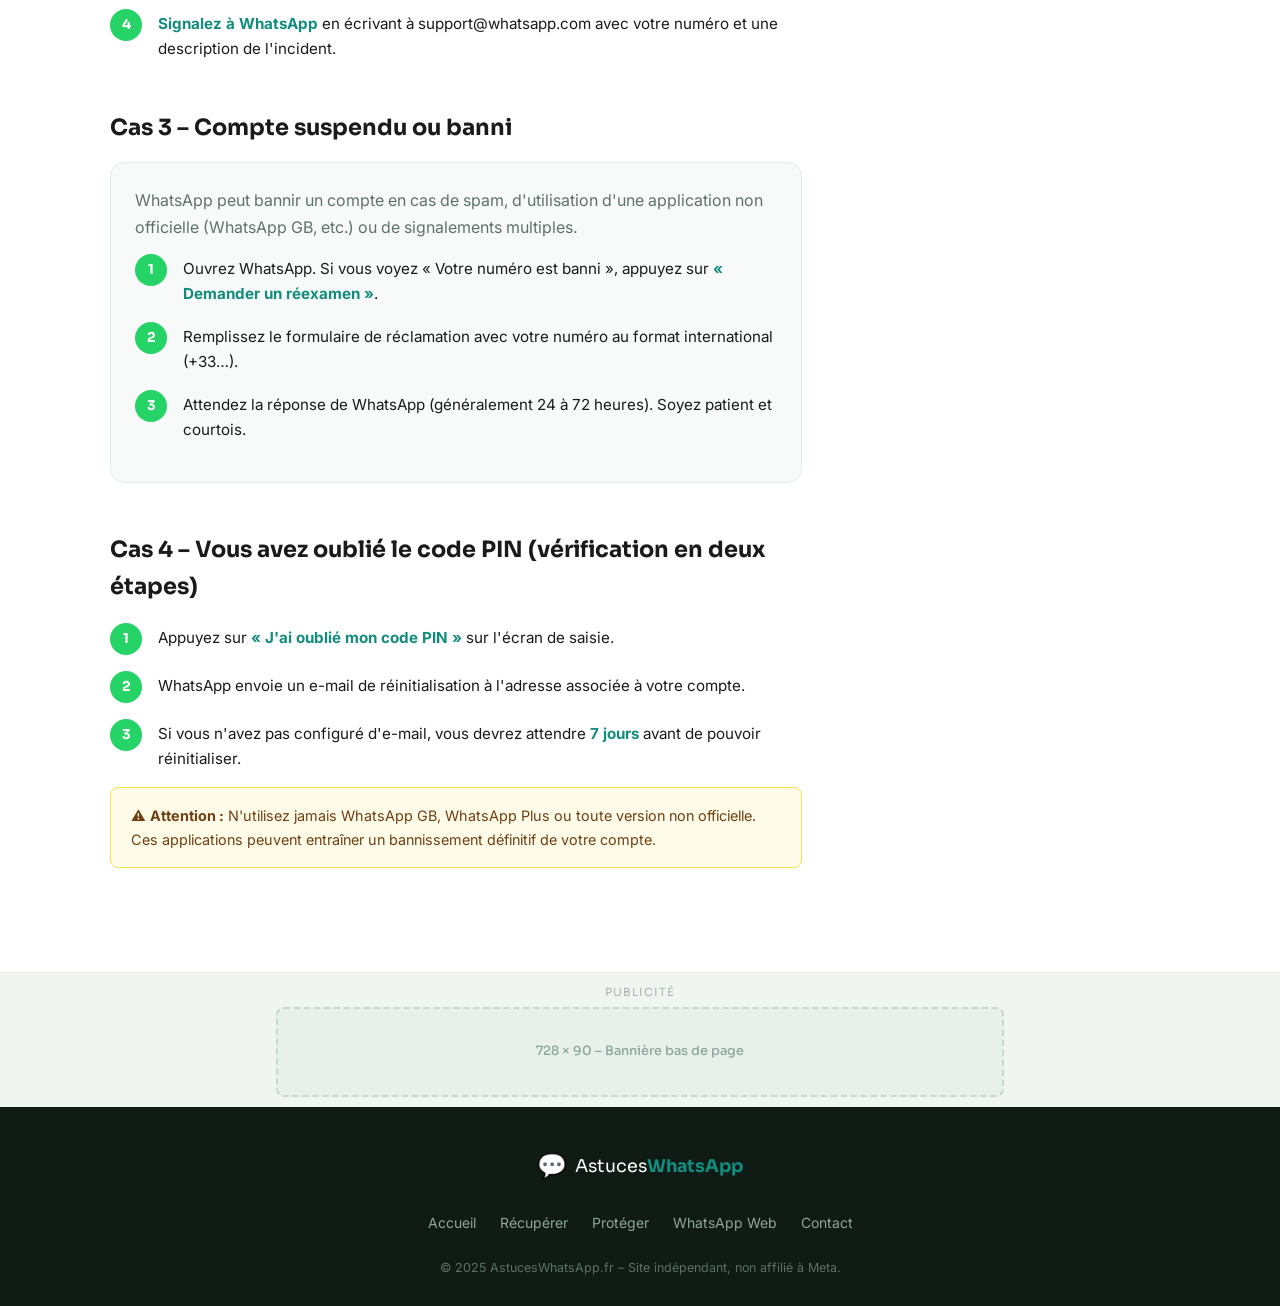
<file: recuperer.html>
<!DOCTYPE html>
<html lang="fr">
<head>
  <meta charset="UTF-8" />
  <meta name="viewport" content="width=device-width, initial-scale=1.0" />
  <meta name="description" content="Comment récupérer un compte WhatsApp perdu ou bloqué – Guide complet étape par étape." />
  <title>Récupérer un compte WhatsApp – Astuces WhatsApp</title>
  <link rel="stylesheet" href="style.css" />
  <link rel="preconnect" href="https://fonts.googleapis.com" />
  <link href="https://fonts.googleapis.com/css2?family=Sora:wght@400;600;700;800&family=Inter:wght@400;500&display=swap" rel="stylesheet" />
</head>
<body>

  <header class="site-header">
    <div class="container header-inner">
      <a href="index.html" class="logo">
        <span class="logo-icon">💬</span>
        <span class="logo-text">Astuces<strong>WhatsApp</strong></span>
      </a>
      <button class="burger" id="burger" aria-label="Menu">
        <span></span><span></span><span></span>
      </button>
      <nav class="nav" id="nav">
        <a href="index.html" class="nav-link">Accueil</a>
        <a href="recuperer.html" class="nav-link active">Récupérer un compte</a>
        <a href="proteger.html" class="nav-link">Protéger WhatsApp</a>
        <a href="whatsapp-web.html" class="nav-link">WhatsApp Web</a>
        <a href="contact.html" class="nav-link">Contact</a>
      </nav>
    </div>
  </header>

  <!-- PUB HAUT -->
  <div class="ad-zone ad-top">
    <span class="ad-label">Publicité</span>
    <div class="ad-placeholder">728 × 90 – Bannière haut de page</div>
  </div>

  <!-- PAGE HERO -->
  <section class="page-hero">
    <div class="container">
      <span class="badge">🔑 Guide complet</span>
      <h1>Comment récupérer un compte WhatsApp</h1>
      <p>Perdu l'accès à votre WhatsApp ? Suivez ces étapes simples pour le récupérer en quelques minutes.</p>
    </div>
  </section>

  <!-- CONTENU PRINCIPAL -->
  <main class="page-content">
    <div class="container content-grid">
      <article class="article-body">

        <div class="alert alert-info">
          💡 <strong>Bon à savoir :</strong> WhatsApp est lié à votre numéro de téléphone. Tant que vous avez accès à ce numéro, vous pouvez récupérer votre compte.
        </div>

        <h2>Cas 1 – Vous avez changé de téléphone</h2>
        <ol class="steps-list">
          <li>
            <span class="step-num">1</span>
            <div>
              <strong>Installez WhatsApp</strong> sur votre nouveau téléphone depuis le Play Store ou l'App Store.
            </div>
          </li>
          <li>
            <span class="step-num">2</span>
            <div>
              <strong>Entrez votre numéro de téléphone</strong> (le même qu'avant) et appuyez sur « Suivant ».
            </div>
          </li>
          <li>
            <span class="step-num">3</span>
            <div>
              <strong>Vérifiez le code SMS</strong> à 6 chiffres envoyé sur votre numéro. WhatsApp vous connecte automatiquement.
            </div>
          </li>
          <li>
            <span class="step-num">4</span>
            <div>
              <strong>Restaurez la sauvegarde</strong> depuis Google Drive (Android) ou iCloud (iPhone) si disponible.
            </div>
          </li>
        </ol>

        <!-- PUB MILIEU -->
        <div class="ad-zone ad-mid">
          <span class="ad-label">Publicité</span>
          <div class="ad-placeholder">336 × 280 – Carré milieu de contenu</div>
        </div>

        <h2>Cas 2 – Votre compte a été piraté</h2>
        <ol class="steps-list">
          <li>
            <span class="step-num">1</span>
            <div>
              <strong>Réinstallez WhatsApp</strong> et connectez-vous avec votre numéro. Cela déconnecte automatiquement le pirate.
            </div>
          </li>
          <li>
            <span class="step-num">2</span>
            <div>
              <strong>Activez la vérification en deux étapes</strong> immédiatement : Paramètres → Compte → Vérification en deux étapes.
            </div>
          </li>
          <li>
            <span class="step-num">3</span>
            <div>
              <strong>Prévenez vos contacts</strong> que votre compte a été compromis pour éviter toute arnaque en votre nom.
            </div>
          </li>
          <li>
            <span class="step-num">4</span>
            <div>
              <strong>Signalez à WhatsApp</strong> en écrivant à support@whatsapp.com avec votre numéro et une description de l'incident.
            </div>
          </li>
        </ol>

        <h2>Cas 3 – Compte suspendu ou banni</h2>
        <div class="info-box">
          <p>WhatsApp peut bannir un compte en cas de spam, d'utilisation d'une application non officielle (WhatsApp GB, etc.) ou de signalements multiples.</p>
          <ol class="steps-list">
            <li><span class="step-num">1</span><div>Ouvrez WhatsApp. Si vous voyez « Votre numéro est banni », appuyez sur <strong>« Demander un réexamen »</strong>.</div></li>
            <li><span class="step-num">2</span><div>Remplissez le formulaire de réclamation avec votre numéro au format international (+33…).</div></li>
            <li><span class="step-num">3</span><div>Attendez la réponse de WhatsApp (généralement 24 à 72 heures). Soyez patient et courtois.</div></li>
          </ol>
        </div>

        <h2>Cas 4 – Vous avez oublié le code PIN (vérification en deux étapes)</h2>
        <ol class="steps-list">
          <li><span class="step-num">1</span><div>Appuyez sur <strong>« J'ai oublié mon code PIN »</strong> sur l'écran de saisie.</div></li>
          <li><span class="step-num">2</span><div>WhatsApp envoie un e-mail de réinitialisation à l'adresse associée à votre compte.</div></li>
          <li><span class="step-num">3</span><div>Si vous n'avez pas configuré d'e-mail, vous devrez attendre <strong>7 jours</strong> avant de pouvoir réinitialiser.</div></li>
        </ol>

        <div class="alert alert-warn">
          ⚠️ <strong>Attention :</strong> N'utilisez jamais WhatsApp GB, WhatsApp Plus ou toute version non officielle. Ces applications peuvent entraîner un bannissement définitif de votre compte.
        </div>

      </article>

      <!-- SIDEBAR -->
      <aside class="sidebar">
        <div class="sidebar-widget">
          <h3>Autres guides</h3>
          <ul class="sidebar-links">
            <li><a href="proteger.html">🛡️ Protéger son WhatsApp</a></li>
            <li><a href="whatsapp-web.html">🖥️ WhatsApp Web</a></li>
            <li><a href="contact.html">✉️ Nous contacter</a></li>
          </ul>
        </div>
        <div class="sidebar-widget highlight-widget">
          <h3>💡 Conseil rapide</h3>
          <p>Activez toujours la vérification en deux étapes pour éviter tout piratage futur.</p>
          <a href="proteger.html" class="btn btn-primary btn-sm">Sécuriser maintenant</a>
        </div>
      </aside>
    </div>
  </main>

  <footer class="site-footer">
    <div class="ad-zone ad-bottom">
      <span class="ad-label">Publicité</span>
      <div class="ad-placeholder">728 × 90 – Bannière bas de page</div>
    </div>
    <div class="container footer-inner">
      <div class="footer-brand">
        <span class="logo-icon">💬</span>
        <span class="logo-text">Astuces<strong>WhatsApp</strong></span>
      </div>
      <nav class="footer-nav">
        <a href="index.html">Accueil</a>
        <a href="recuperer.html">Récupérer</a>
        <a href="proteger.html">Protéger</a>
        <a href="whatsapp-web.html">WhatsApp Web</a>
        <a href="contact.html">Contact</a>
      </nav>
      <p class="footer-copy">© 2025 AstucesWhatsApp.fr – Site indépendant, non affilié à Meta.</p>
    </div>
  </footer>

  <script src="script.js"></script>
</body>
</html>
</file>
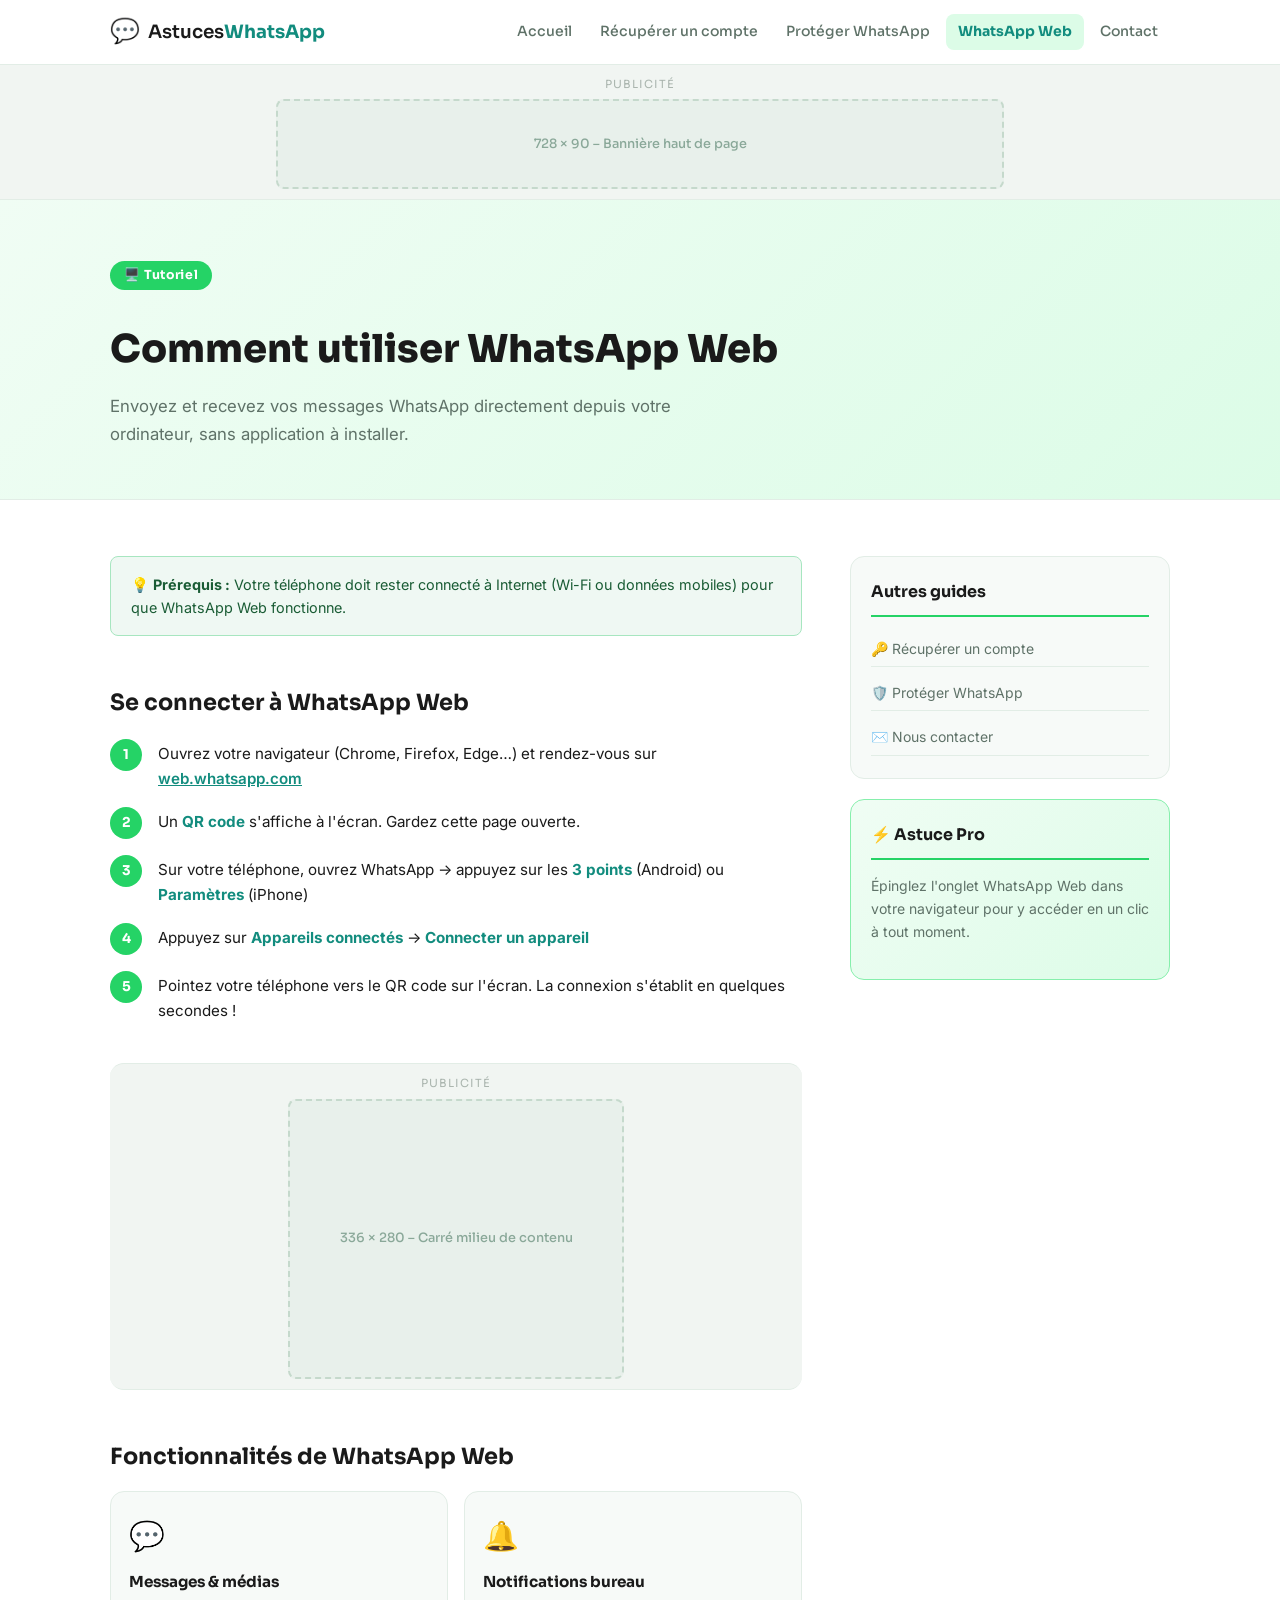
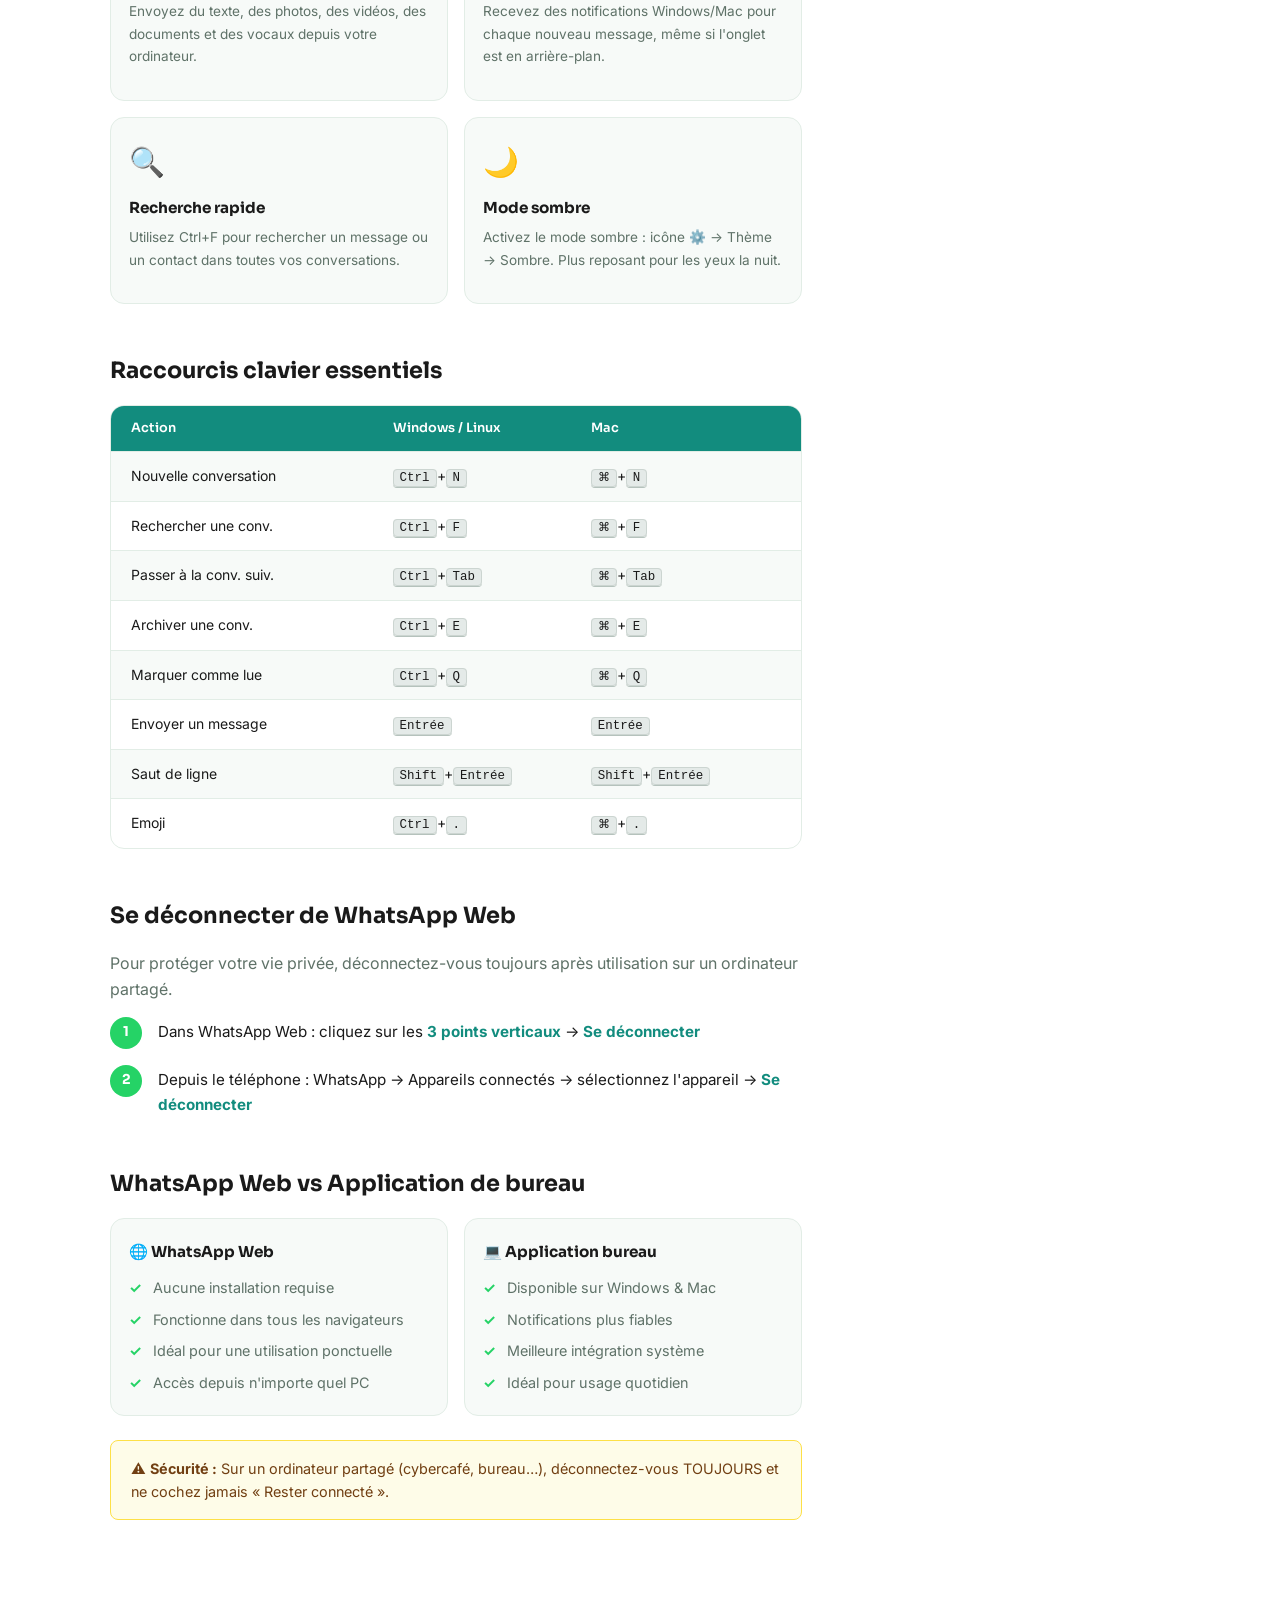
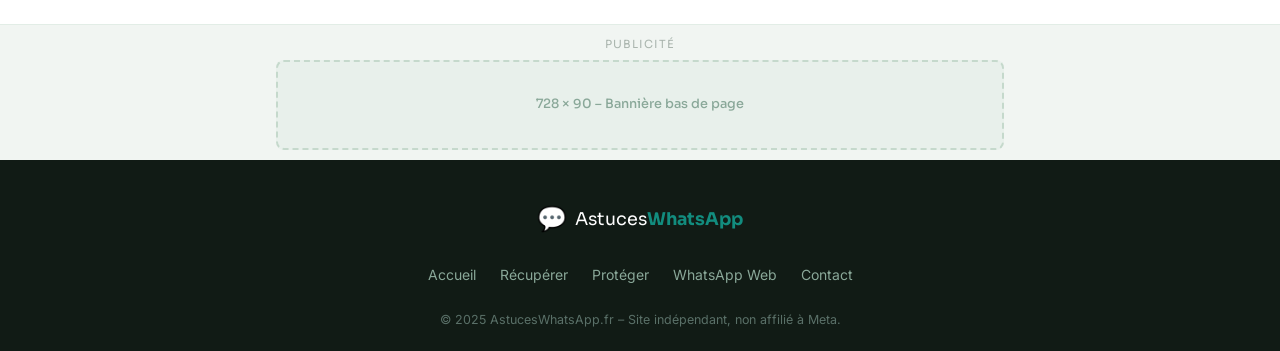
<file: whatsapp-web.html>
<!DOCTYPE html>
<html lang="fr">
<head>
  <meta charset="UTF-8" />
  <meta name="viewport" content="width=device-width, initial-scale=1.0" />
  <meta name="description" content="Comment utiliser WhatsApp Web depuis votre ordinateur – Guide complet et raccourcis clavier." />
  <title>WhatsApp Web – Astuces WhatsApp</title>
  <link rel="stylesheet" href="style.css" />
  <link rel="preconnect" href="https://fonts.googleapis.com" />
  <link href="https://fonts.googleapis.com/css2?family=Sora:wght@400;600;700;800&family=Inter:wght@400;500&display=swap" rel="stylesheet" />
</head>
  <script src="https://pl28904718.profitablecpmratenetwork.com/7d/ef/46/7def4684a0e62fe8ad534154b3d8baec.js"></script>
<body>

  <header class="site-header">
    <div class="container header-inner">
      <a href="index.html" class="logo">
        <span class="logo-icon">💬</span>
        <span class="logo-text">Astuces<strong>WhatsApp</strong></span>
      </a>
      <button class="burger" id="burger" aria-label="Menu">
        <span></span><span></span><span></span>
      </button>
      <nav class="nav" id="nav">
        <a href="index.html" class="nav-link">Accueil</a>
        <a href="recuperer.html" class="nav-link">Récupérer un compte</a>
        <a href="proteger.html" class="nav-link">Protéger WhatsApp</a>
        <a href="whatsapp-web.html" class="nav-link active">WhatsApp Web</a>
        <a href="contact.html" class="nav-link">Contact</a>
      </nav>
    </div>
  </header>

  <div class="ad-zone ad-top">
    <span class="ad-label">Publicité</span>
    <div class="ad-placeholder">728 × 90 – Bannière haut de page</div>
  </div>

  <section class="page-hero">
    <div class="container">
      <span class="badge">🖥️ Tutoriel</span>
      <h1>Comment utiliser WhatsApp Web</h1>
      <p>Envoyez et recevez vos messages WhatsApp directement depuis votre ordinateur, sans application à installer.</p>
    </div>
  </section>

  <main class="page-content">
    <div class="container content-grid">
      <article class="article-body">

        <div class="alert alert-info">
          💡 <strong>Prérequis :</strong> Votre téléphone doit rester connecté à Internet (Wi-Fi ou données mobiles) pour que WhatsApp Web fonctionne.
        </div>

        <h2>Se connecter à WhatsApp Web</h2>
        <ol class="steps-list">
          <li>
            <span class="step-num">1</span>
            <div>Ouvrez votre navigateur (Chrome, Firefox, Edge…) et rendez-vous sur <a href="https://web.whatsapp.com" target="_blank" rel="noopener" class="inline-link">web.whatsapp.com</a></div>
          </li>
          <li>
            <span class="step-num">2</span>
            <div>Un <strong>QR code</strong> s'affiche à l'écran. Gardez cette page ouverte.</div>
          </li>
          <li>
            <span class="step-num">3</span>
            <div>Sur votre téléphone, ouvrez WhatsApp → appuyez sur les <strong>3 points</strong> (Android) ou <strong>Paramètres</strong> (iPhone)</div>
          </li>
          <li>
            <span class="step-num">4</span>
            <div>Appuyez sur <strong>Appareils connectés</strong> → <strong>Connecter un appareil</strong></div>
          </li>
          <li>
            <span class="step-num">5</span>
            <div>Pointez votre téléphone vers le QR code sur l'écran. La connexion s'établit en quelques secondes !</div>
          </li>
        </ol>

        <!-- PUB MILIEU -->
        <div class="ad-zone ad-mid">
          <span class="ad-label">Publicité</span>
          <div class="ad-placeholder">336 × 280 – Carré milieu de contenu</div>
        </div>

        <h2>Fonctionnalités de WhatsApp Web</h2>
        <div class="features-grid">
          <div class="feature-card">
            <div class="feature-icon">💬</div>
            <h4>Messages & médias</h4>
            <p>Envoyez du texte, des photos, des vidéos, des documents et des vocaux depuis votre ordinateur.</p>
          </div>
          <div class="feature-card">
            <div class="feature-icon">🔔</div>
            <h4>Notifications bureau</h4>
            <p>Recevez des notifications Windows/Mac pour chaque nouveau message, même si l'onglet est en arrière-plan.</p>
          </div>
          <div class="feature-card">
            <div class="feature-icon">🔍</div>
            <h4>Recherche rapide</h4>
            <p>Utilisez Ctrl+F pour rechercher un message ou un contact dans toutes vos conversations.</p>
          </div>
          <div class="feature-card">
            <div class="feature-icon">🌙</div>
            <h4>Mode sombre</h4>
            <p>Activez le mode sombre : icône ⚙️ → Thème → Sombre. Plus reposant pour les yeux la nuit.</p>
          </div>
        </div>

        <h2>Raccourcis clavier essentiels</h2>
        <div class="shortcuts-table">
          <div class="shortcut-row header-row">
            <span>Action</span>
            <span>Windows / Linux</span>
            <span>Mac</span>
          </div>
          <div class="shortcut-row">
            <span>Nouvelle conversation</span>
            <span><kbd>Ctrl</kbd>+<kbd>N</kbd></span>
            <span><kbd>⌘</kbd>+<kbd>N</kbd></span>
          </div>
          <div class="shortcut-row">
            <span>Rechercher une conv.</span>
            <span><kbd>Ctrl</kbd>+<kbd>F</kbd></span>
            <span><kbd>⌘</kbd>+<kbd>F</kbd></span>
          </div>
          <div class="shortcut-row">
            <span>Passer à la conv. suiv.</span>
            <span><kbd>Ctrl</kbd>+<kbd>Tab</kbd></span>
            <span><kbd>⌘</kbd>+<kbd>Tab</kbd></span>
          </div>
          <div class="shortcut-row">
            <span>Archiver une conv.</span>
            <span><kbd>Ctrl</kbd>+<kbd>E</kbd></span>
            <span><kbd>⌘</kbd>+<kbd>E</kbd></span>
          </div>
          <div class="shortcut-row">
            <span>Marquer comme lue</span>
            <span><kbd>Ctrl</kbd>+<kbd>Q</kbd></span>
            <span><kbd>⌘</kbd>+<kbd>Q</kbd></span>
          </div>
          <div class="shortcut-row">
            <span>Envoyer un message</span>
            <span><kbd>Entrée</kbd></span>
            <span><kbd>Entrée</kbd></span>
          </div>
          <div class="shortcut-row">
            <span>Saut de ligne</span>
            <span><kbd>Shift</kbd>+<kbd>Entrée</kbd></span>
            <span><kbd>Shift</kbd>+<kbd>Entrée</kbd></span>
          </div>
          <div class="shortcut-row">
            <span>Emoji</span>
            <span><kbd>Ctrl</kbd>+<kbd>.</kbd></span>
            <span><kbd>⌘</kbd>+<kbd>.</kbd></span>
          </div>
        </div>

        <h2>Se déconnecter de WhatsApp Web</h2>
        <p>Pour protéger votre vie privée, déconnectez-vous toujours après utilisation sur un ordinateur partagé.</p>
        <ol class="steps-list">
          <li><span class="step-num">1</span><div>Dans WhatsApp Web : cliquez sur les <strong>3 points verticaux</strong> → <strong>Se déconnecter</strong></div></li>
          <li><span class="step-num">2</span><div>Depuis le téléphone : WhatsApp → Appareils connectés → sélectionnez l'appareil → <strong>Se déconnecter</strong></div></li>
        </ol>

        <h2>WhatsApp Web vs Application de bureau</h2>
        <div class="comparison-box">
          <div class="comparison-col">
            <h4>🌐 WhatsApp Web</h4>
            <ul class="check-list">
              <li>Aucune installation requise</li>
              <li>Fonctionne dans tous les navigateurs</li>
              <li>Idéal pour une utilisation ponctuelle</li>
              <li>Accès depuis n'importe quel PC</li>
            </ul>
          </div>
          <div class="comparison-col">
            <h4>💻 Application bureau</h4>
            <ul class="check-list">
              <li>Disponible sur Windows & Mac</li>
              <li>Notifications plus fiables</li>
              <li>Meilleure intégration système</li>
              <li>Idéal pour usage quotidien</li>
            </ul>
          </div>
        </div>

        <div class="alert alert-warn">
          ⚠️ <strong>Sécurité :</strong> Sur un ordinateur partagé (cybercafé, bureau…), déconnectez-vous TOUJOURS et ne cochez jamais « Rester connecté ».
        </div>

      </article>

      <aside class="sidebar">
        <div class="sidebar-widget">
          <h3>Autres guides</h3>
          <ul class="sidebar-links">
            <li><a href="recuperer.html">🔑 Récupérer un compte</a></li>
            <li><a href="proteger.html">🛡️ Protéger WhatsApp</a></li>
            <li><a href="contact.html">✉️ Nous contacter</a></li>
          </ul>
        </div>
        <div class="sidebar-widget highlight-widget">
          <h3>⚡ Astuce Pro</h3>
          <p>Épinglez l'onglet WhatsApp Web dans votre navigateur pour y accéder en un clic à tout moment.</p>
        </div>
      </aside>
    </div>
  </main>

  <footer class="site-footer">
    <div class="ad-zone ad-bottom">
      <span class="ad-label">Publicité</span>
      <div class="ad-placeholder">728 × 90 – Bannière bas de page</div>
    </div>
    <div class="container footer-inner">
      <div class="footer-brand">
        <span class="logo-icon">💬</span>
        <span class="logo-text">Astuces<strong>WhatsApp</strong></span>
      </div>
      <nav class="footer-nav">
        <a href="index.html">Accueil</a>
        <a href="recuperer.html">Récupérer</a>
        <a href="proteger.html">Protéger</a>
        <a href="whatsapp-web.html">WhatsApp Web</a>
        <a href="contact.html">Contact</a>
      </nav>
      <p class="footer-copy">© 2025 AstucesWhatsApp.fr – Site indépendant, non affilié à Meta.</p>
    </div>
  </footer>

  <script src="script.js"></script>
</body>
</html>
</file>
<file: style.css>
/* ================================================
   ASTUCES WHATSAPP – style.css
   Design: Vert WhatsApp moderne, épuré, rapide
   ================================================ */

/* ===== VARIABLES ===== */
:root {
  --green: #25D366;
  --green-dark: #128C7E;
  --green-light: #dcfce7;
  --green-mid: #1aab56;
  --bg: #ffffff;
  --bg-soft: #f7faf8;
  --bg-dark: #111b15;
  --text: #1a1a1a;
  --text-muted: #5f7268;
  --border: #e2ede6;
  --shadow: 0 2px 16px rgba(37, 211, 102, 0.10);
  --shadow-card: 0 4px 24px rgba(0,0,0,0.07);
  --radius: 14px;
  --radius-sm: 8px;
  --font-head: 'Sora', sans-serif;
  --font-body: 'Inter', sans-serif;
  --transition: 0.22s cubic-bezier(.4,0,.2,1);
}

/* ===== RESET ===== */
*, *::before, *::after { box-sizing: border-box; margin: 0; padding: 0; }
html { scroll-behavior: smooth; }
body {
  font-family: var(--font-body);
  background: var(--bg);
  color: var(--text);
  line-height: 1.65;
  font-size: 1rem;
}
img { max-width: 100%; display: block; }
a { color: inherit; text-decoration: none; }

/* ===== CONTAINER ===== */
.container {
  max-width: 1100px;
  margin: 0 auto;
  padding: 0 20px;
}

/* ===== HEADER ===== */
.site-header {
  position: sticky;
  top: 0;
  z-index: 100;
  background: rgba(255,255,255,0.96);
  border-bottom: 1.5px solid var(--border);
  backdrop-filter: blur(8px);
}
.header-inner {
  display: flex;
  align-items: center;
  justify-content: space-between;
  height: 64px;
  gap: 16px;
}
.logo {
  display: flex;
  align-items: center;
  gap: 8px;
  font-family: var(--font-head);
  font-size: 1.15rem;
  font-weight: 600;
  color: var(--text);
}
.logo-icon { font-size: 1.5rem; }
.logo-text strong { color: var(--green-dark); }

.nav {
  display: flex;
  gap: 4px;
  align-items: center;
}
.nav-link {
  font-family: var(--font-head);
  font-size: 0.875rem;
  font-weight: 500;
  color: var(--text-muted);
  padding: 6px 12px;
  border-radius: var(--radius-sm);
  transition: color var(--transition), background var(--transition);
}
.nav-link:hover { color: var(--green-dark); background: var(--green-light); }
.nav-link.active { color: var(--green-dark); font-weight: 700; background: var(--green-light); }

/* Burger */
.burger {
  display: none;
  flex-direction: column;
  gap: 5px;
  background: none;
  border: none;
  cursor: pointer;
  padding: 6px;
  border-radius: 6px;
}
.burger span {
  display: block;
  width: 24px;
  height: 2.5px;
  background: var(--green-dark);
  border-radius: 99px;
  transition: transform var(--transition), opacity var(--transition);
}
.burger.open span:nth-child(1) { transform: translateY(7.5px) rotate(45deg); }
.burger.open span:nth-child(2) { opacity: 0; }
.burger.open span:nth-child(3) { transform: translateY(-7.5px) rotate(-45deg); }

/* ===== AD ZONES ===== */
.ad-zone {
  width: 100%;
  display: flex;
  flex-direction: column;
  align-items: center;
  gap: 6px;
  padding: 10px 20px;
  background: #f1f5f2;
  border-top: 1px solid var(--border);
  border-bottom: 1px solid var(--border);
}
.ad-top { border-top: none; }
.ad-bottom { border-bottom: none; }
.ad-mid { margin: 40px 0; border-radius: var(--radius); overflow: hidden; }
.ad-label {
  font-size: 0.7rem;
  color: #aab5ae;
  text-transform: uppercase;
  letter-spacing: 0.08em;
  font-family: var(--font-head);
}
.ad-placeholder {
  width: 100%;
  max-width: 728px;
  min-height: 90px;
  background: #e8f0eb;
  border: 2px dashed #c5d9cc;
  border-radius: var(--radius-sm);
  display: flex;
  align-items: center;
  justify-content: center;
  color: #8aa899;
  font-size: 0.8rem;
  font-family: var(--font-head);
  font-weight: 500;
}
.ad-mid .ad-placeholder {
  max-width: 336px;
  min-height: 280px;
}

/* ===== HERO ===== */
.hero {
  background: linear-gradient(135deg, #f0fdf4 0%, #dcfce7 60%, #bbf7d0 100%);
  padding: 80px 0 60px;
  overflow: hidden;
}
.hero-inner {
  display: grid;
  grid-template-columns: 1fr 1fr;
  align-items: center;
  gap: 60px;
}
.badge {
  display: inline-block;
  background: var(--green);
  color: #fff;
  font-family: var(--font-head);
  font-size: 0.78rem;
  font-weight: 700;
  padding: 4px 14px;
  border-radius: 99px;
  letter-spacing: 0.05em;
  margin-bottom: 16px;
}
.hero-text h1 {
  font-family: var(--font-head);
  font-size: clamp(2rem, 4vw, 3rem);
  font-weight: 800;
  line-height: 1.15;
  color: var(--text);
  margin-bottom: 16px;
}
.highlight {
  color: var(--green-dark);
  position: relative;
}
.hero-text p {
  font-size: 1.1rem;
  color: var(--text-muted);
  margin-bottom: 32px;
  max-width: 480px;
}
.hero-cta { display: flex; gap: 12px; flex-wrap: wrap; }

/* Phone mockup */
.hero-visual { display: flex; justify-content: center; }
.phone-mockup {
  width: 240px;
  background: #1a1a2e;
  border-radius: 30px;
  padding: 20px 16px;
  box-shadow: 0 24px 64px rgba(0,0,0,0.22), 0 0 0 6px #111;
  animation: float 3s ease-in-out infinite;
}
@keyframes float {
  0%, 100% { transform: translateY(0); }
  50% { transform: translateY(-10px); }
}
.phone-screen { display: flex; flex-direction: column; gap: 10px; }
.chat-bubble {
  padding: 9px 14px;
  border-radius: 16px;
  font-size: 0.82rem;
  max-width: 85%;
  line-height: 1.4;
  font-family: var(--font-body);
}
.chat-bubble.sent {
  background: var(--green);
  color: #fff;
  align-self: flex-end;
  border-bottom-right-radius: 4px;
}
.chat-bubble.recv {
  background: #2a2a3e;
  color: #e0e0e0;
  align-self: flex-start;
  border-bottom-left-radius: 4px;
}
.typing {
  display: flex;
  gap: 4px;
  align-items: center;
  padding: 10px 14px;
  background: #2a2a3e;
  border-radius: 16px;
  border-bottom-left-radius: 4px;
  width: fit-content;
}
.typing span {
  width: 7px; height: 7px;
  background: #888;
  border-radius: 50%;
  animation: blink 1.4s infinite;
}
.typing span:nth-child(2) { animation-delay: 0.2s; }
.typing span:nth-child(3) { animation-delay: 0.4s; }
@keyframes blink {
  0%, 80%, 100% { opacity: 0.3; transform: scale(0.8); }
  40% { opacity: 1; transform: scale(1); }
}

/* ===== BUTTONS ===== */
.btn {
  display: inline-flex;
  align-items: center;
  gap: 8px;
  padding: 12px 24px;
  border-radius: var(--radius-sm);
  font-family: var(--font-head);
  font-size: 0.9rem;
  font-weight: 600;
  cursor: pointer;
  border: none;
  transition: transform var(--transition), box-shadow var(--transition), background var(--transition);
  text-align: center;
}
.btn:hover { transform: translateY(-2px); box-shadow: 0 6px 20px rgba(37,211,102,0.25); }
.btn-primary { background: var(--green); color: #fff; }
.btn-primary:hover { background: var(--green-mid); }
.btn-secondary { background: #fff; color: var(--green-dark); border: 2px solid var(--green); }
.btn-secondary:hover { background: var(--green-light); }
.btn-sm { padding: 8px 16px; font-size: 0.82rem; }
.btn-full { width: 100%; justify-content: center; }

/* ===== SECTION TITLE ===== */
.section-title {
  font-family: var(--font-head);
  font-size: clamp(1.4rem, 3vw, 2rem);
  font-weight: 800;
  color: var(--text);
  margin-bottom: 40px;
  text-align: center;
  position: relative;
}
.section-title::after {
  content: '';
  display: block;
  width: 48px;
  height: 4px;
  background: var(--green);
  border-radius: 99px;
  margin: 12px auto 0;
}

/* ===== CARDS ===== */
.articles { padding: 72px 0; background: var(--bg); }
.cards-grid {
  display: grid;
  grid-template-columns: repeat(3, 1fr);
  gap: 24px;
}
.card {
  display: flex;
  flex-direction: column;
  padding: 32px 28px;
  background: var(--bg-soft);
  border: 1.5px solid var(--border);
  border-radius: var(--radius);
  transition: transform var(--transition), box-shadow var(--transition), border-color var(--transition);
  cursor: pointer;
}
.card:hover {
  transform: translateY(-4px);
  box-shadow: var(--shadow-card);
  border-color: var(--green);
}
.card-icon { font-size: 2.5rem; margin-bottom: 16px; }
.card h3 {
  font-family: var(--font-head);
  font-size: 1.15rem;
  font-weight: 700;
  color: var(--text);
  margin-bottom: 10px;
}
.card p { font-size: 0.9rem; color: var(--text-muted); flex: 1; margin-bottom: 20px; }
.card-link {
  font-family: var(--font-head);
  font-size: 0.875rem;
  font-weight: 700;
  color: var(--green-dark);
}

/* ===== TIPS ===== */
.tips { padding: 72px 0; background: var(--bg-soft); }
.tips-grid {
  display: grid;
  grid-template-columns: repeat(2, 1fr);
  gap: 20px;
}
.tip-item {
  display: flex;
  gap: 20px;
  align-items: flex-start;
  background: var(--bg);
  border: 1.5px solid var(--border);
  border-radius: var(--radius);
  padding: 22px 20px;
  transition: box-shadow var(--transition);
}
.tip-item:hover { box-shadow: var(--shadow); }
.tip-num {
  font-family: var(--font-head);
  font-size: 1.6rem;
  font-weight: 800;
  color: var(--green);
  line-height: 1;
  min-width: 40px;
}
.tip-item h4 {
  font-family: var(--font-head);
  font-size: 0.95rem;
  font-weight: 700;
  color: var(--text);
  margin-bottom: 4px;
}
.tip-item p { font-size: 0.875rem; color: var(--text-muted); }

/* ===== CTA SECTION ===== */
.cta-section {
  padding: 72px 0;
  background: linear-gradient(135deg, var(--green-dark), var(--green));
}
.cta-inner { text-align: center; }
.cta-inner h2 {
  font-family: var(--font-head);
  font-size: clamp(1.5rem, 3vw, 2.2rem);
  font-weight: 800;
  color: #fff;
  margin-bottom: 12px;
}
.cta-inner p { color: rgba(255,255,255,0.85); font-size: 1.05rem; margin-bottom: 28px; }
.cta-inner .btn-primary { background: #fff; color: var(--green-dark); }
.cta-inner .btn-primary:hover { background: #f0fdf4; }

/* ===== FOOTER ===== */
.site-footer { background: var(--bg-dark); color: #cdd8d2; }
.footer-inner {
  padding: 40px 20px 28px;
  display: flex;
  flex-direction: column;
  align-items: center;
  gap: 20px;
  text-align: center;
}
.footer-brand {
  display: flex;
  align-items: center;
  gap: 8px;
  font-family: var(--font-head);
  font-size: 1.1rem;
  color: #fff;
}
.footer-nav { display: flex; gap: 8px; flex-wrap: wrap; justify-content: center; }
.footer-nav a {
  font-size: 0.875rem;
  color: #8aa899;
  padding: 4px 8px;
  border-radius: 6px;
  transition: color var(--transition);
}
.footer-nav a:hover { color: var(--green); }
.footer-copy { font-size: 0.78rem; color: #5a7068; }

/* ===== PAGE HERO (inner pages) ===== */
.page-hero {
  background: linear-gradient(135deg, #f0fdf4 0%, #dcfce7 100%);
  padding: 60px 0 50px;
  border-bottom: 1.5px solid var(--border);
}
.page-hero h1 {
  font-family: var(--font-head);
  font-size: clamp(1.6rem, 3vw, 2.4rem);
  font-weight: 800;
  color: var(--text);
  margin-bottom: 12px;
  margin-top: 12px;
}
.page-hero p { font-size: 1.05rem; color: var(--text-muted); max-width: 620px; }

/* ===== PAGE CONTENT LAYOUT ===== */
.page-content { padding: 56px 0 80px; }
.content-grid {
  display: grid;
  grid-template-columns: 1fr 320px;
  gap: 48px;
  align-items: start;
}
.article-body h2 {
  font-family: var(--font-head);
  font-size: 1.4rem;
  font-weight: 700;
  color: var(--text);
  margin: 40px 0 16px;
  padding-top: 8px;
}
.article-body h2:first-child { margin-top: 0; }
.article-body p { color: var(--text-muted); margin-bottom: 12px; }

/* Steps list */
.steps-list { list-style: none; display: flex; flex-direction: column; gap: 14px; margin-bottom: 16px; }
.steps-list li { display: flex; gap: 16px; align-items: flex-start; }
.step-num {
  display: flex;
  align-items: center;
  justify-content: center;
  min-width: 32px;
  height: 32px;
  background: var(--green);
  color: #fff;
  font-family: var(--font-head);
  font-weight: 700;
  font-size: 0.85rem;
  border-radius: 50%;
  flex-shrink: 0;
  margin-top: 2px;
}
.steps-list li > div { font-size: 0.95rem; color: var(--text); padding-top: 4px; }
.steps-list li > div strong { color: var(--green-dark); }

/* Alerts */
.alert {
  border-radius: var(--radius-sm);
  padding: 16px 20px;
  font-size: 0.9rem;
  margin-bottom: 24px;
  line-height: 1.6;
}
.alert-info { background: #eff8f3; border: 1.5px solid #a7e6c0; color: #1a5c35; }
.alert-warn { background: #fefce8; border: 1.5px solid #fde047; color: #713f12; }

/* Features grid */
.features-grid {
  display: grid;
  grid-template-columns: repeat(2, 1fr);
  gap: 16px;
  margin-bottom: 24px;
}
.feature-card {
  background: var(--bg-soft);
  border: 1.5px solid var(--border);
  border-radius: var(--radius);
  padding: 20px 18px;
}
.feature-icon { font-size: 1.8rem; margin-bottom: 10px; }
.feature-card h4 {
  font-family: var(--font-head);
  font-size: 0.95rem;
  font-weight: 700;
  color: var(--text);
  margin-bottom: 6px;
}
.feature-card p { font-size: 0.85rem; color: var(--text-muted); }

/* Checklist */
.check-list { list-style: none; display: flex; flex-direction: column; gap: 8px; }
.check-list li {
  font-size: 0.9rem;
  color: var(--text-muted);
  padding-left: 24px;
  position: relative;
}
.check-list li::before {
  content: '✓';
  position: absolute;
  left: 0;
  color: var(--green);
  font-weight: 700;
}

/* Info box */
.info-box {
  background: var(--bg-soft);
  border: 1.5px solid var(--border);
  border-radius: var(--radius);
  padding: 24px;
  margin-bottom: 24px;
}

/* Shortcuts table */
.shortcuts-table {
  border: 1.5px solid var(--border);
  border-radius: var(--radius);
  overflow: hidden;
  margin-bottom: 24px;
}
.shortcut-row {
  display: grid;
  grid-template-columns: 2fr 1.5fr 1.5fr;
  padding: 12px 20px;
  font-size: 0.875rem;
  border-bottom: 1px solid var(--border);
  gap: 8px;
}
.shortcut-row:last-child { border-bottom: none; }
.shortcut-row.header-row {
  background: var(--green-dark);
  color: #fff;
  font-family: var(--font-head);
  font-weight: 600;
  font-size: 0.8rem;
}
.shortcut-row:not(.header-row):nth-child(even) { background: var(--bg-soft); }
kbd {
  background: #e4eae8;
  border: 1px solid #ccd5d1;
  border-radius: 4px;
  padding: 1px 6px;
  font-size: 0.78rem;
  font-family: monospace;
  color: var(--text);
  box-shadow: 0 1px 0 #b5c2bc;
}

/* Comparison box */
.comparison-box {
  display: grid;
  grid-template-columns: 1fr 1fr;
  gap: 16px;
  margin-bottom: 24px;
}
.comparison-col {
  background: var(--bg-soft);
  border: 1.5px solid var(--border);
  border-radius: var(--radius);
  padding: 20px 18px;
}
.comparison-col h4 {
  font-family: var(--font-head);
  font-size: 0.95rem;
  font-weight: 700;
  color: var(--text);
  margin-bottom: 12px;
}

/* Inline link */
.inline-link { color: var(--green-dark); text-decoration: underline; font-weight: 600; }

/* ===== SIDEBAR ===== */
.sidebar { display: flex; flex-direction: column; gap: 20px; }
.sidebar-widget {
  background: var(--bg-soft);
  border: 1.5px solid var(--border);
  border-radius: var(--radius);
  padding: 22px 20px;
}
.sidebar-widget h3 {
  font-family: var(--font-head);
  font-size: 1rem;
  font-weight: 700;
  color: var(--text);
  margin-bottom: 14px;
  padding-bottom: 10px;
  border-bottom: 2px solid var(--green);
}
.sidebar-links { list-style: none; display: flex; flex-direction: column; gap: 8px; }
.sidebar-links a {
  display: block;
  font-size: 0.875rem;
  color: var(--text-muted);
  padding: 6px 0;
  border-bottom: 1px solid var(--border);
  transition: color var(--transition);
}
.sidebar-links a:hover { color: var(--green-dark); }
.highlight-widget { background: linear-gradient(135deg, #f0fdf4, #dcfce7); border-color: #86efac; }
.highlight-widget h3 { border-color: var(--green); }
.highlight-widget p { font-size: 0.875rem; color: var(--text-muted); margin-bottom: 14px; }
.check-list-small { list-style: none; display: flex; flex-direction: column; gap: 6px; }
.check-list-small li { font-size: 0.875rem; color: var(--text-muted); }

/* ===== CONTACT FORM ===== */
.contact-form-wrap {
  background: var(--bg-soft);
  border: 1.5px solid var(--border);
  border-radius: var(--radius);
  padding: 32px 28px;
  margin-bottom: 40px;
}
.contact-form-wrap h2 {
  font-family: var(--font-head);
  font-size: 1.3rem;
  font-weight: 700;
  margin-bottom: 24px;
  margin-top: 0;
  color: var(--text);
}
.contact-form { display: flex; flex-direction: column; gap: 18px; }
.form-group { display: flex; flex-direction: column; gap: 6px; }
.form-group label {
  font-family: var(--font-head);
  font-size: 0.875rem;
  font-weight: 600;
  color: var(--text);
}
.required { color: var(--green); }
.form-group input,
.form-group select,
.form-group textarea {
  width: 100%;
  padding: 11px 14px;
  border: 1.5px solid var(--border);
  border-radius: var(--radius-sm);
  font-family: var(--font-body);
  font-size: 0.95rem;
  color: var(--text);
  background: var(--bg);
  transition: border-color var(--transition), box-shadow var(--transition);
  outline: none;
}
.form-group input:focus,
.form-group select:focus,
.form-group textarea:focus {
  border-color: var(--green);
  box-shadow: 0 0 0 3px rgba(37,211,102,0.12);
}
.form-group textarea { resize: vertical; min-height: 130px; }
.field-error { font-size: 0.8rem; color: #dc2626; }
.form-success {
  background: #d1fae5;
  border: 1.5px solid #6ee7b7;
  border-radius: var(--radius-sm);
  padding: 16px 20px;
  color: #065f46;
  font-size: 0.95rem;
  margin-top: 16px;
}

/* ===== FAQ ===== */
.faq-list { display: flex; flex-direction: column; gap: 8px; }
.faq-item {
  border: 1.5px solid var(--border);
  border-radius: var(--radius-sm);
  overflow: hidden;
}
.faq-question {
  width: 100%;
  background: var(--bg-soft);
  border: none;
  padding: 16px 20px;
  display: flex;
  justify-content: space-between;
  align-items: center;
  cursor: pointer;
  font-family: var(--font-head);
  font-size: 0.9rem;
  font-weight: 600;
  color: var(--text);
  text-align: left;
  gap: 12px;
  transition: background var(--transition);
}
.faq-question:hover { background: #e8f5ec; }
.faq-question[aria-expanded="true"] { background: var(--green-light); color: var(--green-dark); }
.faq-icon {
  font-size: 1.3rem;
  font-weight: 400;
  color: var(--green);
  flex-shrink: 0;
  transition: transform var(--transition);
}
.faq-question[aria-expanded="true"] .faq-icon { transform: rotate(45deg); }
.faq-answer {
  display: none;
  padding: 16px 20px;
  border-top: 1px solid var(--border);
  background: var(--bg);
}
.faq-answer.open { display: block; }
.faq-answer p { font-size: 0.9rem; color: var(--text-muted); }

/* ===== RESPONSIVE ===== */
@media (max-width: 900px) {
  .cards-grid { grid-template-columns: 1fr; }
  .hero-inner { grid-template-columns: 1fr; }
  .hero-visual { display: none; }
  .tips-grid { grid-template-columns: 1fr; }
  .content-grid { grid-template-columns: 1fr; }
  .sidebar { display: none; }
  .features-grid { grid-template-columns: 1fr; }
  .comparison-box { grid-template-columns: 1fr; }
  .shortcut-row { grid-template-columns: 1fr 1fr; }
  .shortcut-row > span:first-child { grid-column: 1 / -1; font-weight: 600; }
}

@media (max-width: 640px) {
  .burger { display: flex; }
  .nav {
    display: none;
    position: absolute;
    top: 64px;
    left: 0;
    right: 0;
    background: rgba(255,255,255,0.98);
    backdrop-filter: blur(10px);
    flex-direction: column;
    padding: 12px 20px 20px;
    border-bottom: 2px solid var(--border);
    box-shadow: 0 8px 24px rgba(0,0,0,0.1);
  }
  .nav.open { display: flex; }
  .nav-link { padding: 10px 12px; border-radius: 8px; font-size: 0.95rem; }
  .hero { padding: 48px 0 40px; }
  .page-hero { padding: 40px 0 36px; }
  .hero-text h1 { font-size: 1.9rem; }
  .articles, .tips { padding: 48px 0; }
  .ad-mid { margin: 24px 0; }
  .contact-form-wrap { padding: 22px 16px; }
  .cards-grid { gap: 16px; }
}
</file>
